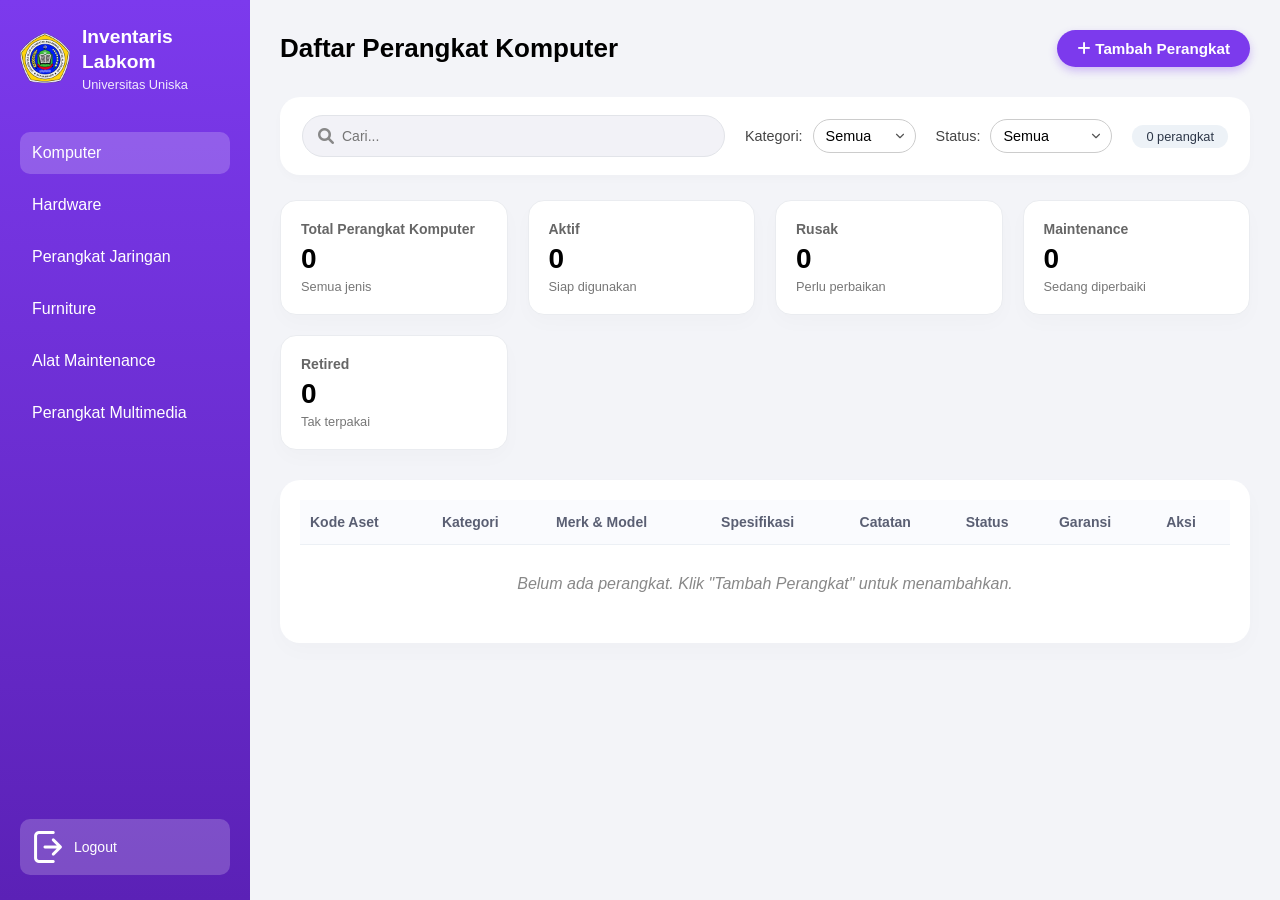
<file: html/inventaris.html>
<!DOCTYPE html>
<html lang="id">
<head>
    <meta charset="UTF-8">
    <meta name="viewport" content="width=device-width, initial-scale=1.0">
    <title>Inventaris Lab - Database Version</title>
    <!-- Font Awesome -->
    <link rel="stylesheet" href="https://cdnjs.cloudflare.com/ajax/libs/font-awesome/6.0.0-beta3/css/all.min.css">
    <style>
        * {
            margin: 0;
            padding: 0;
            box-sizing: border-box;
            font-family: Arial, Helvetica, sans-serif;
        }

        body {
            background: #f3f4f8;
            display: flex;
        }

        /* ================= SIDEBAR ================= */
        .sidebar {
            width: 250px;
            min-height: 100vh;
            background: linear-gradient(180deg, #7c3aed, #5b21b6);
            color: white;
            padding: 25px 20px;
            display: flex;
            flex-direction: column;
        }

        .sidebar-logo {
            display: flex;
            align-items: center;
            gap: 12px;
            margin-bottom: 40px;
        }

        .sidebar-logo img {
            width: 50px;
            height: auto;
        }

        .sidebar-logo h2 {
            margin: 0;
            font-size: 1.2rem;
            line-height: 1.3;
        }

        .sidebar-logo p {
            font-size: 0.8rem;
            opacity: 0.9;
            margin-top: 2px;
        }

        .sidebar a {
            color: white;
            text-decoration: none;
            padding: 12px;
            border-radius: 10px;
            margin-bottom: 10px;
            display: block;
            cursor: pointer;
            transition: 0.2s;
        }

        .sidebar a:hover,
        .sidebar a.active {
            background: rgba(255, 255, 255, 0.2);
        }

        .logout-btn {
            margin-top: auto;
            display: flex;
            align-items: center;
            gap: 10px;
            background: rgba(255, 255, 255, 0.2);
            border: none;
            color: white;
            padding: 12px;
            border-radius: 10px;
            cursor: pointer;
            font-size: 14px;
            width: 100%;
        }

        .logout-btn:hover {
            background: rgba(255, 255, 255, 0.3);
        }

        /* ================= MAIN ================= */
        .main {
            flex: 1;
            padding: 30px;
        }

        .header {
            display: flex;
            justify-content: space-between;
            align-items: center;
            margin-bottom: 30px;
            flex-wrap: wrap;
            gap: 15px;
        }

        .header h1 {
            font-size: 26px;
        }

        .btn-primary {
            background: #7c3aed;
            color: white;
            border: none;
            padding: 10px 20px;
            border-radius: 30px;
            cursor: pointer;
            font-weight: 600;
            font-size: 0.95rem;
            transition: background 0.2s;
            box-shadow: 0 4px 8px rgba(124,58,237,0.3);
        }
        .btn-primary:hover {
            background: #6b2fd6;
        }

        /* ================= FILTER BAR ================= */
        .filter-bar {
            background: white;
            padding: 18px 22px;
            border-radius: 20px;
            box-shadow: 0 4px 10px rgba(0,0,0,0.02);
            margin-bottom: 25px;
            display: flex;
            flex-wrap: wrap;
            align-items: center;
            gap: 20px;
        }

        .search-group {
            flex: 2;
            min-width: 240px;
            display: flex;
            align-items: center;
            background: #f2f2f7;
            border-radius: 40px;
            padding: 0 15px;
            border: 1px solid #e2e4e9;
        }
        .search-group i {
            color: #888;
            margin-right: 8px;
        }
        .search-group input {
            width: 100%;
            padding: 12px 0;
            border: none;
            background: transparent;
            outline: none;
            font-size: 14px;
        }

        .filter-select {
            display: flex;
            align-items: center;
            gap: 10px;
            flex-wrap: wrap;
        }
        .filter-select label {
            font-size: 0.9rem;
            color: #444;
            font-weight: 500;
        }
        .filter-select select {
            padding: 8px 25px 8px 12px;
            border-radius: 30px;
            border: 1px solid #ccc;
            background: white;
            font-size: 0.9rem;
            cursor: pointer;
            outline: none;
            appearance: none;
            background-image: url("data:image/svg+xml;utf8,<svg xmlns='http://www.w3.org/2000/svg' width='16' height='16' viewBox='0 0 24 24' fill='none' stroke='%23555' stroke-width='2' stroke-linecap='round' stroke-linejoin='round'><polyline points='6 9 12 15 18 9'/></svg>");
            background-repeat: no-repeat;
            background-position: right 8px center;
            background-size: 14px;
        }

        .badge-filter {
            background: #edf2f7;
            border-radius: 20px;
            padding: 4px 14px;
            font-size: 0.8rem;
            color: #2d3748;
        }

        /* ================= CARD ================= */
        .stats {
            display: grid;
            grid-template-columns: repeat(auto-fit, minmax(200px, 1fr));
            gap: 20px;
            margin-bottom: 30px;
        }

        .card {
            background: white;
            padding: 20px;
            border-radius: 16px;
            box-shadow: 0 8px 20px rgba(0,0,0,0.02);
            border: 1px solid #eaecf0;
        }

        .card h4 {
            font-size: 14px;
            color: #666;
            margin-bottom: 6px;
        }

        .card h2 {
            font-size: 28px;
            margin: 0 0 4px;
        }

        .card p {
            color: #777;
            font-size: 0.8rem;
        }

        /* ================= TABLE ================= */
        .table-box {
            background: white;
            padding: 20px;
            border-radius: 20px;
            box-shadow: 0 8px 22px rgba(0,0,0,0.02);
            overflow-x: auto;
        }

        table {
            width: 100%;
            border-collapse: collapse;
            min-width: 900px;
        }

        th, td {
            padding: 14px 10px;
            border-bottom: 1px solid #ecf0f5;
            font-size: 14px;
            text-align: left;
        }

        th {
            color: #5a5f73;
            font-weight: 600;
            background: #fafbfe;
        }

        .badge {
            padding: 4px 12px;
            border-radius: 30px;
            font-size: 12px;
            font-weight: 600;
            color: white;
            display: inline-block;
            text-align: center;
            min-width: 80px;
        }

        .aktif { background: #16a34a; }
        .rusak { background: #dc2626; }
        .maintenance { background: #ea580c; }
        .retired { background: #6b7280; }

        .aksi-icons {
            display: flex;
            gap: 15px;
            align-items: center;
        }
        .aksi-icons img {
            width: 24px;
            height: 24px;
            cursor: pointer;
            transition: transform 0.1s, filter 0.2s;
            object-fit: contain;
        }
        .aksi-icons img:hover {
            transform: scale(1.15);
            filter: drop-shadow(0 2px 4px rgba(0,0,0,0.2));
        }

        .hidden {
            display: none;
        }

        .no-data {
            text-align: center;
            padding: 30px;
            color: #888;
            font-style: italic;
        }

        /* ================= MODAL FORM ================= */
        .modal, .modal-hapus {
            display: none;
            position: fixed;
            z-index: 1000;
            left: 0;
            top: 0;
            width: 100%;
            height: 100%;
            background-color: rgba(0,0,0,0.5);
            align-items: center;
            justify-content: center;
        }

        .modal-card {
            background: white;
            width: 560px;
            max-width: 96%;
            border-radius: 28px;
            padding: 28px 30px;
            box-shadow: 0 30px 50px rgba(0,0,0,0.3);
        }

        .modal-card h2 {
            margin-bottom: 24px;
            color: #1e293b;
            font-size: 1.8rem;
            border-left: 8px solid #7c3aed;
            padding-left: 16px;
        }

        .form-group {
            margin-bottom: 18px;
        }

        .form-group label {
            font-weight: 600;
            font-size: 0.9rem;
            color: #334155;
            display: block;
            margin-bottom: 6px;
        }

        .label-row {
            display: flex;
            align-items: center;
            gap: 8px;
            margin-bottom: 6px;
            flex-wrap: wrap;
        }
        .label-row label {
            margin-bottom: 0;
        }

        .form-group input,
        .form-group select,
        .form-group textarea {
            width: 100%;
            padding: 12px 16px;
            border: 1px solid #d1d5db;
            border-radius: 18px;
            font-size: 0.95rem;
            background: #f9fafc;
            transition: 0.2s;
        }

        .form-group input:focus,
        .form-group select:focus,
        .form-group textarea:focus {
            border-color: #7c3aed;
            outline: none;
            background: white;
        }

        .form-row {
            display: flex;
            gap: 15px;
        }
        .form-row .form-group {
            flex: 1;
        }

        .textarea-note textarea {
            min-height: 70px;
            resize: vertical;
        }

        .modal-actions {
            display: flex;
            justify-content: flex-end;
            gap: 15px;
            margin-top: 28px;
        }

        .btn-outline {
            background: transparent;
            border: 1px solid #cbd5e1;
            padding: 10px 24px;
            border-radius: 40px;
            font-weight: 600;
            color: #475569;
            cursor: pointer;
        }

        .btn-solid {
            background: #7c3aed;
            border: none;
            padding: 10px 28px;
            border-radius: 40px;
            font-weight: 600;
            color: white;
            cursor: pointer;
            box-shadow: 0 6px 12px rgba(124,58,237,0.3);
        }

        .btn-solid:hover {
            background: #6b2fd6;
        }
        .btn-outline:hover {
            background: #f1f5f9;
        }

        .required:after {
            content: "*";
            color: #dc2626;
            margin-left: 4px;
        }

        .btn-tambah-opsi, .btn-hapus-opsi {
            color: white;
            border: none;
            padding: 4px 10px;
            border-radius: 30px;
            font-size: 0.7rem;
            font-weight: 600;
            cursor: pointer;
            display: inline-flex;
            align-items: center;
            gap: 4px;
            transition: background 0.2s;
            line-height: 1.4;
        }
        .btn-tambah-opsi {
            background: #10b981;
        }
        .btn-tambah-opsi:hover {
            background: #059669;
        }
        .btn-hapus-opsi {
            background: #ef4444;
        }
        .btn-hapus-opsi:hover {
            background: #dc2626;
        }

        .modal-hapus-card {
            background: white;
            width: 400px;
            max-width: 90%;
            border-radius: 28px;
            padding: 28px 30px;
            text-align: center;
            box-shadow: 0 30px 50px rgba(0,0,0,0.3);
        }

        .modal-hapus-card h2 {
            font-size: 1.8rem;
            color: #1e293b;
            margin-bottom: 15px;
        }

        .modal-hapus-card p {
            margin: 20px 0 30px;
            font-size: 1rem;
            color: #334155;
        }

        .hapus-actions {
            display: flex;
            justify-content: center;
            gap: 20px;
        }

        .btn-hapus-batal {
            background: transparent;
            border: 1px solid #cbd5e1;
            padding: 10px 32px;
            border-radius: 40px;
            font-weight: 600;
            color: #475569;
            cursor: pointer;
            font-size: 1rem;
        }

        .btn-hapus-hapus {
            background: #dc2626;
            border: none;
            padding: 10px 32px;
            border-radius: 40px;
            font-weight: 600;
            color: white;
            cursor: pointer;
            font-size: 1rem;
            box-shadow: 0 6px 12px rgba(220,38,38,0.3);
        }
        .btn-hapus-hapus:hover {
            background: #b91c1c;
        }
        
        .warning-text {
            font-size: 0.7rem;
            color: #ef4444;
            margin-left: 8px;
            font-style: italic;
            display: none;
        }
        
        #itemKode {
            background-color: #f0f0f0;
            cursor: not-allowed;
        }
    </style>
</head>
<body>
    <!-- SIDEBAR -->
    <div class="sidebar">
        <div class="sidebar-logo">
            <img src="logo uniska.png" alt="Logo Labkom" onerror="this.src='https://via.placeholder.com/50x50/7c3aed/ffffff?text=UNISKA'">
            <div>
                <h2>Inventaris Labkom</h2>
                <p>Universitas Uniska</p>
            </div>
        </div>
        
        <a class="active" onclick="showPage('komputer', this)">Komputer</a>
        <a onclick="showPage('hardware', this)">Hardware</a>
        <a onclick="showPage('jaringan', this)">Perangkat Jaringan</a>
        <a onclick="showPage('furniture', this)">Furniture</a>
        <a onclick="showPage('maintenance', this)">Alat Maintenance</a>
        <a onclick="showPage('multimedia', this)">Perangkat Multimedia</a>
        <button class="logout-btn" onclick="logout()">
            <img src="logout.png" alt="Logout Icon" onerror="this.src='https://via.placeholder.com/18x18/ffffff/7c3aed?text=↪'">
            <span>Logout</span>
        </button>
    </div>

    <!-- MAIN CONTENT (akan diisi oleh JavaScript) -->
    <div class="main" id="main-content">
        <!-- Content akan di-load via JavaScript -->
        <div style="display: flex; justify-content: center; align-items: center; height: 100%;">
            <div style="text-align: center;">
                <i class="fas fa-spinner fa-spin" style="font-size: 3rem; color: #7c3aed;"></i>
                <p style="margin-top: 20px; color: #666;">Memuat data...</p>
            </div>
        </div>
    </div>

    <!-- MODAL TAMBAH/EDIT PERANGKAT -->
    <div id="modalTambah" class="modal">
        <div class="modal-card">
            <h2 id="modalTitle">Tambah Perangkat</h2>
            <form id="formTambah" onsubmit="event.preventDefault(); simpanPerangkat();">
                <input type="hidden" id="editId" value="">
                <div class="form-group">
                    <label class="required">Kode Aset</label>
                    <input type="text" id="itemKode" placeholder="Otomatis jika kosong" readonly>
                </div>
                <div class="form-group">
                    <label class="required">Nama Item / Model</label>
                    <input type="text" id="itemNama" placeholder="Mis: Dell OptiPlex 7090" required>
                </div>
                <div class="form-row">
                    <div class="form-group">
                        <div class="label-row">
                            <label class="required">Kategori</label>
                            <button type="button" class="btn-tambah-opsi" onclick="tambahOpsiKategori()"><i class="fas fa-plus"></i> Tambah</button>
                            <button type="button" class="btn-hapus-opsi" onclick="hapusOpsiKategori()"><i class="fas fa-trash"></i> Hapus</button>
                        </div>
                        <select id="itemKategori" required>
                            <option value="">Pilih Kategori</option>
                        </select>
                    </div>
                    <div class="form-group">
                        <div class="label-row">
                            <label class="required">Status</label>
                            <button type="button" class="btn-tambah-opsi" onclick="tambahOpsiStatus()"><i class="fas fa-plus"></i> Tambah</button>
                            <button type="button" class="btn-hapus-opsi" onclick="hapusOpsiStatus()"><i class="fas fa-trash"></i> Hapus</button>
                        </div>
                        <select id="itemStatus" required>
                            <option value="">Pilih Status</option>
                        </select>
                    </div>
                </div>
                <div class="form-group textarea-note">
                    <label>Spesifikasi</label>
                    <textarea id="itemSpesifikasi" placeholder="Contoh: Intel i7, 16GB, 512GB SSD"></textarea>
                </div>
                <div class="form-group">
                    <label>Catatan</label>
                    <input type="text" id="itemCatatan" placeholder="Ruang Lab, lokasi, dll">
                </div>
                <div class="form-row">
                    <div class="form-group">
                        <label>Garansi s/d</label>
                        <input type="date" id="itemGaransi">
                    </div>
                    <div class="form-group">
                        <label>Tgl Pembelian</label>
                        <input type="date" id="itemTglBeli">
                    </div>
                </div>
                <div class="modal-actions">
                    <button type="button" class="btn-outline" onclick="tutupModal()">Batal</button>
                    <button type="submit" class="btn-solid" id="btnSimpan">Simpan</button>
                </div>
            </form>
        </div>
    </div>

    <!-- MODAL KONFIRMASI HAPUS -->
    <div id="modalHapus" class="modal-hapus">
        <div class="modal-hapus-card">
            <h2>Konfirmasi Hapus</h2>
            <p id="hapusMessage">Apakah Anda yakin ingin menghapus item ini?</p>
            <div class="hapus-actions">
                <button class="btn-hapus-batal" onclick="tutupModalHapus()">Batal</button>
                <button class="btn-hapus-hapus" id="hapusConfirmBtn" onclick="konfirmasiHapus()">Hapus</button>
            </div>
        </div>
    </div>

    <script>
        // ==================== DATA AWAL ====================
        // Data kosong untuk setiap halaman
        let dataStore = {
            komputer: [],
            hardware: [],
            jaringan: [],
            furniture: [],
            maintenance: [],
            multimedia: []
        };

        // Kategori untuk setiap halaman
        let kategoriOptions = {
            komputer: ['Desktop', 'Laptop', 'All-in-One'],
            hardware: ['Proyektor', 'Printer', 'Keyboard', 'Mouse', 'Server', 'UPS', 'Wifi'],
            jaringan: ['Switch', 'Router', 'Patch Panel', 'Kabel LAN', 'Server Jaringan'],
            furniture: ['Meja', 'Kursi', 'Lemari Penyimpanan', 'Whiteboard', 'Layar Proyektor'],
            maintenance: ['Toolkit Service', 'Obeng Set', 'Thermal Paste', 'Blower/Air Duster', 'Multimeter'],
            multimedia: ['Kamera', 'Webcam', 'Mikrofon', 'Speaker', 'Smart TV']
        };

        // Status options
        let statusOptions = ['Aktif', 'Rusak', 'Maintenance', 'Retired'];

        // Kategori default (tidak bisa dihapus)
        const defaultKategori = {
            komputer: ['Desktop', 'Laptop', 'All-in-One'],
            hardware: ['Proyektor', 'Printer', 'Keyboard', 'Mouse', 'Server', 'UPS', 'Wifi'],
            jaringan: ['Switch', 'Router', 'Patch Panel', 'Kabel LAN', 'Server Jaringan'],
            furniture: ['Meja', 'Kursi', 'Lemari Penyimpanan', 'Whiteboard', 'Layar Proyektor'],
            maintenance: ['Toolkit Service', 'Obeng Set', 'Thermal Paste', 'Blower/Air Duster', 'Multimeter'],
            multimedia: ['Kamera', 'Webcam', 'Mikrofon', 'Speaker', 'Smart TV']
        };

        const defaultStatus = ['Aktif', 'Rusak', 'Maintenance', 'Retired'];

        // ==================== STATE MANAGEMENT ====================
        let currentPage = 'komputer';
        let itemToDelete = null;
        let hapusMode = '';
        let opsiToDelete = '';

        // Mapping halaman ke judul
        const pageTitles = {
            komputer: 'Daftar Perangkat Komputer',
            hardware: 'Daftar Perangkat Hardware',
            jaringan: 'Perangkat Jaringan',
            furniture: 'Furniture Lab',
            maintenance: 'Alat Maintenance',
            multimedia: 'Perangkat Multimedia'
        };

        // Prefix untuk generate kode aset
        const prefixMap = {
            'Desktop': 'PC', 'Laptop': 'LAP', 'All-in-One': 'AIO',
            'Proyektor': 'PRJ', 'Printer': 'PRN', 'Keyboard': 'KBD',
            'Mouse': 'MOU', 'Server': 'SRV', 'UPS': 'UPS', 'Wifi': 'WF',
            'Switch': 'SW', 'Router': 'RTR', 'Patch Panel': 'PP',
            'Kabel LAN': 'LAN', 'Server Jaringan': 'SRVJ', 'Meja': 'MJ',
            'Kursi': 'KSI', 'Lemari Penyimpanan': 'LMR', 'Whiteboard': 'WBD',
            'Layar Proyektor': 'LYR', 'Toolkit Service': 'TL', 'Obeng Set': 'OBG',
            'Thermal Paste': 'TP', 'Blower/Air Duster': 'BLW', 'Multimeter': 'MUL',
            'Kamera': 'CAM', 'Webcam': 'WEB', 'Mikrofon': 'MIC',
            'Speaker': 'SPK', 'Smart TV': 'TV'
        };

        // ==================== INITIALIZATION ====================
        document.addEventListener('DOMContentLoaded', function() {
            loadPage('komputer');
        });

        // ==================== PAGE LOADING ====================
        function loadPage(page) {
            currentPage = page;
            renderPage(page, dataStore[page]);
        }

        // ==================== RENDER FUNCTIONS ====================
        function renderPage(page, data) {
            const mainContent = document.getElementById('main-content');
            
            // Buat struktur halaman
            let html = `
                <div id="${page}">
                    <div class="header">
                        <h1>${pageTitles[page]}</h1>
                        <button class="btn-primary" onclick="bukaModalTambah()"><i class="fas fa-plus"></i> Tambah Perangkat</button>
                    </div>
                    <div class="filter-bar">
                        <div class="search-group">
                            <i class="fas fa-search"></i>
                            <input type="text" id="search${capitalize(page)}" placeholder="Cari..." onkeyup="filterPerangkat()">
                        </div>
                        <div class="filter-select">
                            <label>Kategori:</label>
                            <select id="kategori${capitalize(page)}" onchange="filterPerangkat()">
                                <option value="Semua">Semua</option>
                                ${kategoriOptions[page].map(k => `<option value="${k}">${k}</option>`).join('')}
                            </select>
                        </div>
                        <div class="filter-select">
                            <label>Status:</label>
                            <select id="status${capitalize(page)}" onchange="filterPerangkat()">
                                <option value="Semua">Semua</option>
                                ${statusOptions.map(s => `<option value="${s}">${s}</option>`).join('')}
                            </select>
                        </div>
                        <span class="badge-filter" id="resultCount${capitalize(page)}">${data.length} perangkat</span>
                    </div>
                    <section class="stats" id="stats${capitalize(page)}">
                        ${renderStats(data)}
                    </section>
                    <div class="table-box">
                        <table>
                            <thead>
                                <tr>
                                    <th>Kode Aset</th>
                                    <th>Kategori</th>
                                    <th>Merk & Model</th>
                                    <th>Spesifikasi</th>
                                    <th>Catatan</th>
                                    <th>Status</th>
                                    <th>Garansi</th>
                                    <th>Aksi</th>
                                </tr>
                            </thead>
                            <tbody id="${page}Body">
                                ${renderTableRows(data)}
                            </tbody>
                        </table>
                        ${data.length === 0 ? '<div class="no-data">Belum ada perangkat. Klik "Tambah Perangkat" untuk menambahkan.</div>' : ''}
                    </div>
                </div>
            `;
            
            mainContent.innerHTML = html;
        }

        function renderStats(data) {
            const aktif = data.filter(d => d.status === 'Aktif').length;
            const rusak = data.filter(d => d.status === 'Rusak').length;
            const maint = data.filter(d => d.status === 'Maintenance').length;
            const retired = data.filter(d => d.status === 'Retired').length;
            
            return `
                <div class="card"><h4>Total ${pageTitles[currentPage].replace('Daftar ', '')}</h4><h2>${data.length}</h2><p>Semua jenis</p></div>
                <div class="card"><h4>Aktif</h4><h2>${aktif}</h2><p>Siap digunakan</p></div>
                <div class="card"><h4>Rusak</h4><h2>${rusak}</h2><p>Perlu perbaikan</p></div>
                <div class="card"><h4>Maintenance</h4><h2>${maint}</h2><p>Sedang diperbaiki</p></div>
                <div class="card"><h4>Retired</h4><h2>${retired}</h2><p>Tak terpakai</p></div>
            `;
        }

        function renderTableRows(data) {
            if (data.length === 0) return '';
            
            return data.map(item => {
                // Format tanggal garansi
                let garansi = item.garansi;
                if (garansi && garansi !== '-') {
                    try {
                        const d = new Date(garansi);
                        if (!isNaN(d)) {
                            garansi = d.toLocaleDateString('id-ID', { day: 'numeric', month: 'short', year: 'numeric' });
                        }
                    } catch (e) {}
                } else {
                    garansi = '-';
                }
                
                return `
                <tr>
                    <td>${item.kode}</td>
                    <td>${item.kategori}</td>
                    <td>${item.merk}</td>
                    <td>${item.spek || '-'}</td>
                    <td>${item.catatan || '-'}</td>
                    <td><span class="badge ${statusClass(item.status)}">${item.status}</span></td>
                    <td>${garansi}</td>
                    <td class="aksi-icons">
                        <img src="edit.png" alt="Edit" title="Edit" onclick="editPerangkat('${item.kode}')" onerror="this.src='https://via.placeholder.com/24x24/3b82f6/ffffff?text=E'">
                        <img src="delete.png" alt="Hapus" title="Hapus" onclick="bukaModalHapus('${item.kode}')" onerror="this.src='https://via.placeholder.com/24x24/ef4444/ffffff?text=D'">
                    </td>
                </tr>
            `}).join('');
        }

        // ==================== FILTER FUNCTIONS ====================
        function filterPerangkat() {
            const searchId = `search${capitalize(currentPage)}`;
            const kategoriId = `kategori${capitalize(currentPage)}`;
            const statusId = `status${capitalize(currentPage)}`;
            
            const keyword = document.getElementById(searchId)?.value.toLowerCase() || '';
            const kategori = document.getElementById(kategoriId)?.value || 'Semua';
            const status = document.getElementById(statusId)?.value || 'Semua';
            
            const filtered = dataStore[currentPage].filter(item => {
                const matchSearch = item.kode.toLowerCase().includes(keyword) || 
                                   item.merk.toLowerCase().includes(keyword) || 
                                   (item.spek && item.spek.toLowerCase().includes(keyword)) ||
                                   (item.catatan && item.catatan.toLowerCase().includes(keyword));
                
                const matchKategori = kategori === 'Semua' || item.kategori === kategori;
                const matchStatus = status === 'Semua' || item.status === status;
                
                return matchSearch && matchKategori && matchStatus;
            });
            
            // Update tampilan dengan data yang sudah difilter
            const tbody = document.getElementById(`${currentPage}Body`);
            if (tbody) {
                tbody.innerHTML = renderTableRows(filtered);
            }
            
            // Update statistik dengan data yang difilter
            updateStats(filtered);
            
            // Update count
            document.getElementById(`resultCount${capitalize(currentPage)}`).innerText = filtered.length + ' perangkat';
        }

        function updateStats(data) {
            const aktif = data.filter(d => d.status === 'Aktif').length;
            const rusak = data.filter(d => d.status === 'Rusak').length;
            const maint = data.filter(d => d.status === 'Maintenance').length;
            const retired = data.filter(d => d.status === 'Retired').length;
            
            document.getElementById(`total${capitalize(currentPage)}`).innerText = data.length;
            document.getElementById(`aktif${capitalize(currentPage)}`).innerText = aktif;
            document.getElementById(`rusak${capitalize(currentPage)}`).innerText = rusak;
            document.getElementById(`maintenance${capitalize(currentPage)}`).innerText = maint;
            document.getElementById(`retired${capitalize(currentPage)}`).innerText = retired;
        }

        // ==================== MODAL FUNCTIONS ====================
        function bukaModalTambah() {
            document.getElementById('modalTitle').innerText = 'Tambah Perangkat';
            document.getElementById('editId').value = '';
            document.getElementById('itemKode').value = '';
            document.getElementById('formTambah').reset();
            
            // Isi dropdown kategori
            const kategoriSelect = document.getElementById('itemKategori');
            kategoriSelect.innerHTML = '<option value="">Pilih Kategori</option>';
            kategoriOptions[currentPage].forEach(k => {
                kategoriSelect.innerHTML += `<option value="${k}">${k}</option>`;
            });
            
            // Isi dropdown status
            const statusSelect = document.getElementById('itemStatus');
            statusSelect.innerHTML = '<option value="">Pilih Status</option>';
            statusOptions.forEach(s => {
                statusSelect.innerHTML += `<option value="${s}">${s}</option>`;
            });
            
            document.getElementById('modalTambah').style.display = 'flex';
        }

        function tutupModal() {
            document.getElementById('modalTambah').style.display = 'none';
        }

        function editPerangkat(kode) {
            const item = dataStore[currentPage].find(d => d.kode === kode);
            if (!item) return;
            
            document.getElementById('modalTitle').innerText = 'Edit Perangkat';
            document.getElementById('editId').value = item.kode;
            document.getElementById('itemKode').value = item.kode;
            document.getElementById('itemNama').value = item.merk;
            
            // Isi dropdown kategori
            const kategoriSelect = document.getElementById('itemKategori');
            kategoriSelect.innerHTML = '<option value="">Pilih Kategori</option>';
            kategoriOptions[currentPage].forEach(k => {
                kategoriSelect.innerHTML += `<option value="${k}">${k}</option>`;
            });
            document.getElementById('itemKategori').value = item.kategori;
            
            // Isi dropdown status
            const statusSelect = document.getElementById('itemStatus');
            statusSelect.innerHTML = '<option value="">Pilih Status</option>';
            statusOptions.forEach(s => {
                statusSelect.innerHTML += `<option value="${s}">${s}</option>`;
            });
            document.getElementById('itemStatus').value = item.status;
            
            document.getElementById('itemSpesifikasi').value = item.spek || '';
            document.getElementById('itemCatatan').value = item.catatan || '';
            document.getElementById('itemGaransi').value = item.garansi || '';
            document.getElementById('itemTglBeli').value = item.tglBeli || '';
            
            document.getElementById('modalTambah').style.display = 'flex';
        }

        function simpanPerangkat() {
            const kodeEdit = document.getElementById('editId').value;
            const kodeAset = document.getElementById('itemKode').value || generateKode(document.getElementById('itemKategori').value);
            const namaItem = document.getElementById('itemNama').value.trim();
            const kategori = document.getElementById('itemKategori').value;
            const status = document.getElementById('itemStatus').value;
            const spesifikasi = document.getElementById('itemSpesifikasi').value.trim();
            const catatan = document.getElementById('itemCatatan').value.trim();
            const garansi = document.getElementById('itemGaransi').value;
            const tglBeli = document.getElementById('itemTglBeli').value;

            if (!namaItem || !kategori || !status) {
                alert('Nama Item, Kategori, dan Status wajib diisi!');
                return;
            }

            const newItem = {
                kode: kodeAset,
                kategori: kategori,
                merk: namaItem,
                spek: spesifikasi || '-',
                catatan: catatan || '-',
                status: status,
                garansi: garansi || '-',
                tglBeli: tglBeli || '-'
            };

            if (kodeEdit) {
                // Edit
                const index = dataStore[currentPage].findIndex(d => d.kode === kodeEdit);
                if (index !== -1) {
                    dataStore[currentPage][index] = newItem;
                }
            } else {
                // Tambah baru
                dataStore[currentPage].push(newItem);
            }

            // Refresh tampilan
            renderPage(currentPage, dataStore[currentPage]);
            tutupModal();
        }

        function generateKode(kategori) {
            const tahun = new Date().getFullYear();
            const pref = prefixMap[kategori] || 'DEV';
            
            // Cari nomor terakhir untuk prefix yang sama
            const existingKodes = dataStore[currentPage]
                .filter(item => item.kode.startsWith(pref))
                .map(item => {
                    const parts = item.kode.split('-');
                    return parts.length === 3 ? parseInt(parts[2]) : 0;
                });
            
            const lastNumber = existingKodes.length > 0 ? Math.max(...existingKodes) : 0;
            const nomor = (lastNumber + 1).toString().padStart(3, '0');
            
            return `${pref}-${tahun}-${nomor}`;
        }

        // ==================== OPTIONS MANAGEMENT ====================
        function tambahOpsiKategori() {
            const kategoriBaru = prompt("Masukkan nama kategori baru:");
            if (kategoriBaru && kategoriBaru.trim() !== "") {
                const trimmed = kategoriBaru.trim();
                if (!kategoriOptions[currentPage].includes(trimmed)) {
                    kategoriOptions[currentPage].push(trimmed);
                    
                    // Update dropdown di modal
                    const select = document.getElementById('itemKategori');
                    const option = document.createElement('option');
                    option.value = trimmed;
                    option.text = trimmed;
                    select.appendChild(option);
                    select.value = trimmed;
                    
                    // Update dropdown filter
                    const filterSelect = document.getElementById(`kategori${capitalize(currentPage)}`);
                    if (filterSelect) {
                        const filterOption = document.createElement('option');
                        filterOption.value = trimmed;
                        filterOption.text = trimmed;
                        filterSelect.appendChild(filterOption);
                    }
                    
                    alert(`Kategori "${trimmed}" berhasil ditambahkan!`);
                } else {
                    alert("Kategori sudah ada!");
                }
            }
        }

        function hapusOpsiKategori() {
            const select = document.getElementById('itemKategori');
            const selectedValue = select.value;
            
            if (!selectedValue) {
                alert("Pilih kategori yang ingin dihapus terlebih dahulu!");
                return;
            }
            
            // Cek apakah kategori termasuk default
            if (defaultKategori[currentPage].includes(selectedValue)) {
                alert("Kategori default tidak dapat dihapus!");
                return;
            }
            
            // Cek apakah kategori sedang digunakan
            const isUsed = dataStore[currentPage].some(item => item.kategori === selectedValue);
            if (isUsed) {
                alert(`Kategori "${selectedValue}" sedang digunakan oleh perangkat, tidak dapat dihapus!`);
                return;
            }
            
            if (confirm(`Apakah Anda yakin ingin menghapus kategori "${selectedValue}"?`)) {
                // Hapus dari kategoriOptions
                const index = kategoriOptions[currentPage].indexOf(selectedValue);
                if (index !== -1) {
                    kategoriOptions[currentPage].splice(index, 1);
                    
                    // Update dropdown di modal
                    select.innerHTML = '<option value="">Pilih Kategori</option>';
                    kategoriOptions[currentPage].forEach(k => {
                        select.innerHTML += `<option value="${k}">${k}</option>`;
                    });
                    
                    // Update dropdown filter
                    const filterSelect = document.getElementById(`kategori${capitalize(currentPage)}`);
                    if (filterSelect) {
                        filterSelect.innerHTML = '<option value="Semua">Semua</option>';
                        kategoriOptions[currentPage].forEach(k => {
                            filterSelect.innerHTML += `<option value="${k}">${k}</option>`;
                        });
                    }
                    
                    alert(`Kategori "${selectedValue}" berhasil dihapus!`);
                }
            }
        }

        function tambahOpsiStatus() {
            const statusBaru = prompt("Masukkan nama status baru:");
            if (statusBaru && statusBaru.trim() !== "") {
                const trimmed = statusBaru.trim();
                if (!statusOptions.includes(trimmed)) {
                    statusOptions.push(trimmed);
                    
                    // Update dropdown di modal
                    const select = document.getElementById('itemStatus');
                    const option = document.createElement('option');
                    option.value = trimmed;
                    option.text = trimmed;
                    select.appendChild(option);
                    select.value = trimmed;
                    
                    // Update dropdown filter di semua halaman
                    const pages = ['komputer', 'hardware', 'jaringan', 'furniture', 'maintenance', 'multimedia'];
                    pages.forEach(page => {
                        const filterSelect = document.getElementById(`status${capitalize(page)}`);
                        if (filterSelect) {
                            const filterOption = document.createElement('option');
                            filterOption.value = trimmed;
                            filterOption.text = trimmed;
                            filterSelect.appendChild(filterOption);
                        }
                    });
                    
                    alert(`Status "${trimmed}" berhasil ditambahkan!`);
                } else {
                    alert("Status sudah ada!");
                }
            }
        }

        function hapusOpsiStatus() {
            const select = document.getElementById('itemStatus');
            const selectedValue = select.value;
            
            if (!selectedValue) {
                alert("Pilih status yang ingin dihapus terlebih dahulu!");
                return;
            }
            
            // Cek apakah status termasuk default
            if (defaultStatus.includes(selectedValue)) {
                alert("Status default tidak dapat dihapus!");
                return;
            }
            
            // Cek apakah status sedang digunakan
            let isUsed = false;
            for (let page in dataStore) {
                if (dataStore[page].some(item => item.status === selectedValue)) {
                    isUsed = true;
                    break;
                }
            }
            
            if (isUsed) {
                alert(`Status "${selectedValue}" sedang digunakan oleh perangkat, tidak dapat dihapus!`);
                return;
            }
            
            if (confirm(`Apakah Anda yakin ingin menghapus status "${selectedValue}"?`)) {
                // Hapus dari statusOptions
                const index = statusOptions.indexOf(selectedValue);
                if (index !== -1) {
                    statusOptions.splice(index, 1);
                    
                    // Update dropdown di modal
                    select.innerHTML = '<option value="">Pilih Status</option>';
                    statusOptions.forEach(s => {
                        select.innerHTML += `<option value="${s}">${s}</option>`;
                    });
                    
                    // Update dropdown filter di semua halaman
                    const pages = ['komputer', 'hardware', 'jaringan', 'furniture', 'maintenance', 'multimedia'];
                    pages.forEach(page => {
                        const filterSelect = document.getElementById(`status${capitalize(page)}`);
                        if (filterSelect) {
                            filterSelect.innerHTML = '<option value="Semua">Semua</option>';
                            statusOptions.forEach(s => {
                                filterSelect.innerHTML += `<option value="${s}">${s}</option>`;
                            });
                        }
                    });
                    
                    alert(`Status "${selectedValue}" berhasil dihapus!`);
                }
            }
        }

        // ==================== DELETE FUNCTIONS ====================
        function bukaModalHapus(kode) {
            itemToDelete = kode;
            document.getElementById('hapusMessage').innerText = 'Apakah Anda yakin ingin menghapus item ini?';
            document.getElementById('modalHapus').style.display = 'flex';
        }

        function tutupModalHapus() {
            document.getElementById('modalHapus').style.display = 'none';
            itemToDelete = null;
            hapusMode = '';
        }

        function konfirmasiHapus() {
            if (itemToDelete) {
                dataStore[currentPage] = dataStore[currentPage].filter(d => d.kode !== itemToDelete);
                renderPage(currentPage, dataStore[currentPage]);
            }
            
            tutupModalHapus();
        }

        // ==================== UTILITY FUNCTIONS ====================
        function capitalize(s) {
            return s.charAt(0).toUpperCase() + s.slice(1);
        }

        function statusClass(status) {
            switch(status) {
                case 'Aktif': return 'aktif';
                case 'Rusak': return 'rusak';
                case 'Maintenance': return 'maintenance';
                case 'Retired': return 'retired';
                default: return '';
            }
        }

        function showPage(page, el) {
            document.querySelectorAll('.sidebar a').forEach(a => a.classList.remove('active'));
            el.classList.add('active');
            currentPage = page;
            renderPage(page, dataStore[page]);
        }

        function logout() {
            if (confirm('Apakah Anda yakin ingin logout?')) {
                alert("Logout berhasil!");
                window.location.href = "index.html";
            }
        }

        // ==================== EXPOSE FUNCTIONS ====================
        window.bukaModalTambah = bukaModalTambah;
        window.tutupModal = tutupModal;
        window.simpanPerangkat = simpanPerangkat;
        window.editPerangkat = editPerangkat;
        window.bukaModalHapus = bukaModalHapus;
        window.tutupModalHapus = tutupModalHapus;
        window.konfirmasiHapus = konfirmasiHapus;
        window.filterPerangkat = filterPerangkat;
        window.showPage = showPage;
        window.logout = logout;
        window.tambahOpsiKategori = tambahOpsiKategori;
        window.tambahOpsiStatus = tambahOpsiStatus;
        window.hapusOpsiKategori = hapusOpsiKategori;
        window.hapusOpsiStatus = hapusOpsiStatus;
    </script>
</body>
</html>
</file>
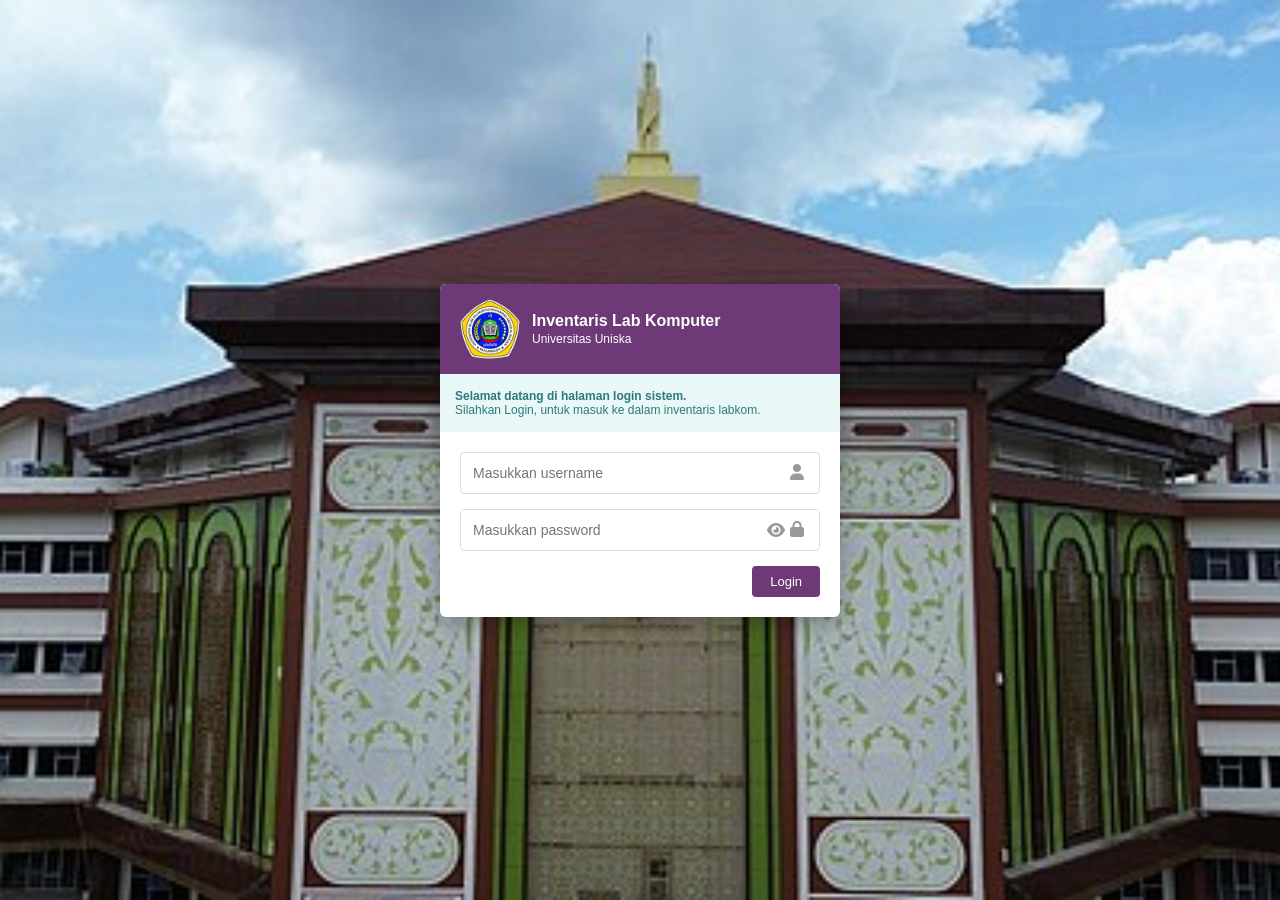
<file: html/inventaris_lab.html>
<!DOCTYPE html>
<html lang="id">
<head>
    <meta charset="UTF-8">
    <meta name="viewport" content="width=device-width, initial-scale=1.0">
    <title>Inventaris Lab Komputer - Universitas Uniska</title>
    <!-- Font Awesome -->
    <link rel="stylesheet" href="https://cdnjs.cloudflare.com/ajax/libs/font-awesome/6.0.0-beta3/css/all.min.css">
    <style>
        * {
            margin: 0;
            padding: 0;
            box-sizing: border-box;
            font-family: Arial, Helvetica, sans-serif;
        }

        /* ================= LOGIN PAGE STYLES ================= */
        .login-page {
            margin: 0;
            height: 100vh;
            background-image: url('rektorat.jpg');
            background-size: cover;
            background-repeat: no-repeat;
            background-position: center;
            display: flex;
            justify-content: center;
            align-items: center;
        }

        .login-wrapper {
            width: 100%;
            display: flex;
            justify-content: center;
        }

        .login-card {
            width: 400px;
            background: #ffffff;
            border-radius: 6px;
            overflow: hidden;
            box-shadow: 0 6px 20px rgba(0,0,0,0.3);
        }

        .login-header {
            background: #6d3a77;
            color: white;
            padding: 15px 20px;
            display: flex;
            align-items: center;
            gap: 12px;
        }

        .logoheader {
            width: 60px;
            height: auto;
        }

        .header-text {
            display: flex;
            flex-direction: column;
        }

        .login-header h2 {
            margin: 0;
            font-size: 16px;
            font-weight: bold;
        }

        .login-header p {
            margin: 2px 0 0;
            font-size: 12px;
        }

        .login-info {
            background: #e9f7f7;
            padding: 15px;
            font-size: 12px;
            color: #2c7a7b;
        }

        .login-form {
            padding: 20px;
        }

        .input-group {
            position: relative;
            margin-bottom: 15px;
        }

        .input-group input {
            width: 100%;
            padding: 12px 40px 12px 12px;
            border: 1px solid #ddd;
            border-radius: 4px;
            font-size: 14px;
            outline: none;
            transition: border-color 0.3s;
        }

        .input-group input:focus {
            border-color: #6d3a77;
        }

        .input-group .icon {
            position: absolute;
            right: 12px;
            top: 50%;
            transform: translateY(-50%);
            color: #999;
            width: 18px;
            height: 18px;
        }

        /* Password toggle button */
        .password-toggle {
            position: absolute;
            right: 35px;
            top: 50%;
            transform: translateY(-50%);
            background: none;
            border: none;
            cursor: pointer;
            color: #999;
            font-size: 16px;
            padding: 0;
            display: flex;
            align-items: center;
        }

        .password-toggle:hover {
            color: #6d3a77;
        }

        .button-area {
            text-align: right;
        }

        .btn-login {
            background: #6d3a77;
            color: white;
            border: none;
            padding: 8px 18px;
            border-radius: 4px;
            cursor: pointer;
            font-size: 13px;
            text-decoration: none;
            transition: background 0.3s;
        }

        .btn-login:hover {
            background: #5b2f63;
        }

        .error-message {
            color: #dc2626;
            font-size: 12px;
            margin-top: 10px;
            display: none;
        }

        /* ================= DASHBOARD PAGE STYLES ================= */
        .dashboard-page {
            background: #f3f4f8;
            display: flex;
            min-height: 100vh;
        }

        .sidebar {
            width: 250px;
            background: linear-gradient(180deg, #7c3aed, #5b21b6);
            color: white;
            padding: 25px 20px;
            display: flex;
            flex-direction: column;
        }

        .sidebar-header {
            display: flex;
            align-items: center;
            justify-content: space-between;
            margin-bottom: 40px;
        }

        .sidebar-logo {
            display: flex;
            align-items: center;
            gap: 12px;
        }

        .sidebar-logo img {
            width: 50px;
            height: auto;
        }

        .sidebar-logo h2 {
            margin: 0;
            font-size: 1.2rem;
            line-height: 1.3;
        }

        .sidebar-logo p {
            font-size: 0.8rem;
            opacity: 0.9;
            margin-top: 2px;
        }

        /* Button Kelola Opsi di sidebar */
        .btn-kelola-opsi-sidebar {
            background: #f97316;
            color: white;
            border: none;
            width: 36px;
            height: 36px;
            border-radius: 50%;
            cursor: pointer;
            font-size: 1rem;
            display: flex;
            align-items: center;
            justify-content: center;
            transition: background 0.2s, transform 0.2s;
            box-shadow: 0 2px 8px rgba(249,115,22,0.3);
        }
        .btn-kelola-opsi-sidebar:hover {
            background: #ea580c;
            transform: scale(1.1);
        }

        .sidebar-nav {
            flex: 1;
            overflow-y: auto;
            margin-bottom: 20px;
        }

        .sidebar a {
            color: white;
            text-decoration: none;
            padding: 12px;
            border-radius: 10px;
            margin-bottom: 10px;
            display: block;
            cursor: pointer;
            transition: 0.2s;
        }

        .sidebar a:hover,
        .sidebar a.active {
            background: rgba(255, 255, 255, 0.2);
        }

        .logout-btn {
            margin-top: auto;
            display: flex;
            align-items: center;
            gap: 10px;
            background: rgba(255, 255, 255, 0.2);
            border: none;
            color: white;
            padding: 12px;
            border-radius: 10px;
            cursor: pointer;
            font-size: 14px;
            width: 100%;
        }

        .logout-btn:hover {
            background: rgba(255, 255, 255, 0.3);
        }

        .main {
            flex: 1;
            padding: 30px;
        }

        .header {
            display: flex;
            justify-content: space-between;
            align-items: center;
            margin-bottom: 30px;
            flex-wrap: wrap;
            gap: 15px;
        }

        .header h1 {
            font-size: 26px;
        }

        .btn-primary {
            background: #7c3aed;
            color: white;
            border: none;
            padding: 10px 20px;
            border-radius: 30px;
            cursor: pointer;
            font-weight: 600;
            font-size: 0.95rem;
            transition: background 0.2s;
            box-shadow: 0 4px 8px rgba(124,58,237,0.3);
        }
        .btn-primary:hover {
            background: #6b2fd6;
        }

        .filter-bar {
            background: white;
            padding: 18px 22px;
            border-radius: 20px;
            box-shadow: 0 4px 10px rgba(0,0,0,0.02);
            margin-bottom: 25px;
            display: flex;
            flex-wrap: wrap;
            align-items: center;
            gap: 20px;
        }

        .search-group {
            flex: 2;
            min-width: 240px;
            display: flex;
            align-items: center;
            background: #f2f2f7;
            border-radius: 40px;
            padding: 0 15px;
            border: 1px solid #e2e4e9;
        }
        .search-group i {
            color: #888;
            margin-right: 8px;
        }
        .search-group input {
            width: 100%;
            padding: 12px 0;
            border: none;
            background: transparent;
            outline: none;
            font-size: 14px;
        }

        .filter-section {
            display: flex;
            align-items: center;
            gap: 20px;
            flex-wrap: wrap;
        }

        .filter-select {
            display: flex;
            align-items: center;
            gap: 10px;
            flex-wrap: wrap;
        }
        .filter-select label {
            font-size: 0.9rem;
            color: #444;
            font-weight: 500;
        }
        .filter-select select {
            padding: 8px 25px 8px 12px;
            border-radius: 30px;
            border: 1px solid #ccc;
            background: white;
            font-size: 0.9rem;
            cursor: pointer;
            outline: none;
            appearance: none;
            background-image: url("data:image/svg+xml;utf8,<svg xmlns='http://www.w3.org/2000/svg' width='16' height='16' viewBox='0 0 24 24' fill='none' stroke='%23555' stroke-width='2' stroke-linecap='round' stroke-linejoin='round'><polyline points='6 9 12 15 18 9'/></svg>");
            background-repeat: no-repeat;
            background-position: right 8px center;
            background-size: 14px;
        }

        .badge-filter {
            background: #edf2f7;
            border-radius: 20px;
            padding: 4px 14px;
            font-size: 0.8rem;
            color: #2d3748;
        }

        .stats {
            display: grid;
            grid-template-columns: repeat(auto-fit, minmax(200px, 1fr));
            gap: 20px;
            margin-bottom: 30px;
        }

        .card {
            background: white;
            padding: 20px;
            border-radius: 16px;
            box-shadow: 0 8px 20px rgba(0,0,0,0.02);
            border: 1px solid #eaecf0;
        }

        /* Hanya card Total yang memiliki border */
        .card.total-card {
            border: 2px solid #7c3aed;
            background: #f5f0ff;
        }

        .card h4 {
            font-size: 14px;
            color: #666;
            margin-bottom: 6px;
        }

        .card h2 {
            font-size: 28px;
            margin: 0 0 4px;
        }

        .card p {
            color: #777;
            font-size: 0.8rem;
        }

        .table-box {
            background: white;
            padding: 20px;
            border-radius: 20px;
            box-shadow: 0 8px 22px rgba(0,0,0,0.02);
            overflow-x: auto;
        }

        table {
            width: 100%;
            border-collapse: collapse;
            min-width: 900px;
        }

        th, td {
            padding: 14px 10px;
            border-bottom: 1px solid #ecf0f5;
            font-size: 14px;
            text-align: left;
        }

        th {
            color: #5a5f73;
            font-weight: 600;
            background: #fafbfe;
        }

        .badge {
            padding: 4px 12px;
            border-radius: 30px;
            font-size: 12px;
            font-weight: 600;
            color: white;
            display: inline-block;
            text-align: center;
            min-width: 80px;
        }

        /* Warna untuk status */
        .badge.aktif { background: #16a34a; }
        .badge.rusak { background: #dc2626; }
        .badge.maintenance { background: #ea580c; }
        .badge.retired { background: #6b7280; }

        .aksi-icons {
            display: flex;
            gap: 15px;
            align-items: center;
        }
        .aksi-icons i {
            font-size: 1.2rem;
            cursor: pointer;
            transition: transform 0.1s;
        }
        .aksi-icons i:hover {
            transform: scale(1.15);
        }

        .no-data {
            text-align: center;
            padding: 30px;
            color: #888;
            font-style: italic;
        }

        .modal, .modal-hapus, .modal-tambah-aset {
            display: none;
            position: fixed;
            z-index: 1000;
            left: 0;
            top: 0;
            width: 100%;
            height: 100%;
            background-color: rgba(0,0,0,0.5);
            align-items: center;
            justify-content: center;
        }

        .modal-card {
            background: white;
            width: 600px;
            max-width: 96%;
            border-radius: 28px;
            padding: 28px 30px;
            box-shadow: 0 30px 50px rgba(0,0,0,0.3);
        }

        .modal-card h2 {
            margin-bottom: 24px;
            color: #1e293b;
            font-size: 1.8rem;
            border-left: 8px solid #f97316;
            padding-left: 16px;
        }

        .form-group {
            margin-bottom: 18px;
        }

        .form-group label {
            font-weight: 600;
            font-size: 0.9rem;
            color: #334155;
            display: block;
            margin-bottom: 6px;
        }

        .label-row {
            display: flex;
            align-items: center;
            gap: 8px;
            margin-bottom: 6px;
            flex-wrap: wrap;
        }

        .form-group input,
        .form-group select,
        .form-group textarea {
            width: 100%;
            padding: 12px 16px;
            border: 1px solid #d1d5db;
            border-radius: 18px;
            font-size: 0.95rem;
            background: #f9fafc;
            transition: 0.2s;
        }

        .form-group input:focus,
        .form-group select:focus,
        .form-group textarea:focus {
            border-color: #f97316;
            outline: none;
            background: white;
        }

        .form-row {
            display: flex;
            gap: 15px;
        }
        .form-row .form-group {
            flex: 1;
        }

        .textarea-note textarea {
            min-height: 70px;
            resize: vertical;
        }

        .modal-actions {
            display: flex;
            justify-content: flex-end;
            gap: 15px;
            margin-top: 28px;
        }

        .btn-outline {
            background: transparent;
            border: 1px solid #cbd5e1;
            padding: 10px 24px;
            border-radius: 40px;
            font-weight: 600;
            color: #475569;
            cursor: pointer;
        }

        .btn-solid {
            background: #7c3aed;
            border: none;
            padding: 10px 28px;
            border-radius: 40px;
            font-weight: 600;
            color: white;
            cursor: pointer;
            box-shadow: 0 6px 12px rgba(124,58,237,0.3);
        }

        .btn-solid:hover {
            background: #6b2fd6;
        }
        .btn-outline:hover {
            background: #f1f5f9;
        }

        .required:after {
            content: "*";
            color: #dc2626;
            margin-left: 4px;
        }

        .btn-opsi {
            color: white;
            border: none;
            padding: 8px 16px;
            border-radius: 30px;
            font-size: 0.85rem;
            font-weight: 600;
            cursor: pointer;
            display: inline-flex;
            align-items: center;
            gap: 6px;
            transition: background 0.2s;
        }
        .btn-tambah {
            background: #10b981;
        }
        .btn-tambah:hover {
            background: #059669;
        }
        .btn-hapus {
            background: #ef4444;
        }
        .btn-hapus:hover {
            background: #dc2626;
        }

        .modal-hapus-card {
            background: white;
            width: 400px;
            max-width: 90%;
            border-radius: 28px;
            padding: 28px 30px;
            text-align: center;
            box-shadow: 0 30px 50px rgba(0,0,0,0.3);
        }

        .modal-hapus-card h2 {
            font-size: 1.8rem;
            color: #1e293b;
            margin-bottom: 15px;
        }

        .modal-hapus-card p {
            margin: 20px 0 30px;
            font-size: 1rem;
            color: #334155;
        }

        .hapus-actions {
            display: flex;
            justify-content: center;
            gap: 20px;
        }

        .btn-hapus-batal {
            background: transparent;
            border: 1px solid #cbd5e1;
            padding: 10px 32px;
            border-radius: 40px;
            font-weight: 600;
            color: #475569;
            cursor: pointer;
            font-size: 1rem;
        }

        .btn-hapus-hapus {
            background: #dc2626;
            border: none;
            padding: 10px 32px;
            border-radius: 40px;
            font-weight: 600;
            color: white;
            cursor: pointer;
            font-size: 1rem;
            box-shadow: 0 6px 12px rgba(220,38,38,0.3);
        }
        .btn-hapus-hapus:hover {
            background: #b91c1c;
        }
        
        /* Kode Barang bisa diinput manual */
        #itemKode {
            background-color: #ffffff;
            cursor: text;
        }

        .hidden {
            display: none !important;
        }

        /* Style untuk section tambah aset */
        .aset-section {
            background: #f8fafc;
            border-radius: 16px;
            padding: 20px;
            margin-bottom: 20px;
            border: 1px solid #e2e8f0;
        }

        .aset-section h3 {
            margin-bottom: 15px;
            color: #334155;
            font-size: 1.1rem;
            display: flex;
            align-items: center;
            gap: 8px;
        }

        .aset-grid {
            display: grid;
            grid-template-columns: 1fr 1fr;
            gap: 20px;
        }

        .aset-item {
            background: white;
            padding: 15px;
            border-radius: 12px;
            border: 1px solid #e2e8f0;
        }

        .aset-item label {
            display: block;
            margin-bottom: 8px;
            font-weight: 600;
            color: #475569;
        }

        .input-group-horizontal {
            display: flex;
            gap: 10px;
            margin-top: 10px;
        }

        .input-group-horizontal input,
        .input-group-horizontal select {
            flex: 1;
        }

        .icon-badge {
            display: inline-block;
            padding: 2px 8px;
            border-radius: 12px;
            font-size: 0.7rem;
            font-weight: 600;
            margin-left: 8px;
        }

        .icon-badge.kategori {
            background: #dbeafe;
            color: #1e40af;
        }

        .icon-badge.status {
            background: #dcfce7;
            color: #166534;
        }

        .icon-badge.navbar {
            background: #fed7aa;
            color: #9a3412;
        }

        /* Style untuk section navbar */
        .navbar-list {
            margin-top: 10px;
            max-height: 200px;
            overflow-y: auto;
            border: 1px solid #e2e8f0;
            border-radius: 8px;
            padding: 10px;
        }

        .navbar-item {
            display: flex;
            justify-content: space-between;
            align-items: center;
            padding: 8px 12px;
            border-bottom: 1px solid #e2e8f0;
        }

        .navbar-item:last-child {
            border-bottom: none;
        }

        .navbar-item span {
            font-weight: 500;
        }

        .navbar-item .btn-small {
            padding: 4px 8px;
            font-size: 0.7rem;
        }

        .navbar-item.default {
            background: #f1f5f9;
            border-radius: 6px;
        }
    </style>
</head>
<body>
    <!-- LOGIN PAGE -->
    <div id="loginPage" class="login-page">
        <div class="login-wrapper">
            <div class="login-card">
                <div class="login-header">
                    <img src="logo uniska.png" class="logoheader" alt="logo" onerror="this.src='https://via.placeholder.com/60x60/6d3a77/ffffff?text=UNISKA'">
                    <div class="header-text">
                        <h2>Inventaris Lab Komputer</h2>
                        <p>Universitas Uniska</p>
                    </div>
                </div>

                <div class="login-info">
                    <p><strong>Selamat datang di halaman login sistem.</strong></p>
                    <p>Silahkan Login, untuk masuk ke dalam inventaris labkom.</p>
                </div>

                <form id="loginForm" class="login-form" onsubmit="handleLogin(event)">
                    <div class="input-group">
                        <input type="text" id="username" name="username" placeholder="Masukkan username" required>
                        <i class="fas fa-user icon"></i>
                    </div>

                    <div class="input-group">
                        <input type="password" id="password" name="password" placeholder="Masukkan password" required>
                        <button type="button" class="password-toggle" onclick="togglePassword()">
                            <i class="fas fa-eye" id="toggleIcon"></i>
                        </button>
                        <i class="fas fa-lock icon"></i>
                    </div>

                    <div class="error-message" id="loginError">
                        Username atau password salah!
                    </div>

                    <div class="button-area">
                        <button type="submit" class="btn-login">Login</button>
                    </div>
                </form>
            </div>
        </div>
    </div>

    <!-- DASHBOARD PAGE -->
    <div id="dashboardPage" class="dashboard-page hidden">
        <!-- SIDEBAR -->
        <div class="sidebar">
            <div class="sidebar-header">
                <div class="sidebar-logo">
                    <img src="logo uniska.png" alt="Logo Labkom" onerror="this.src='https://via.placeholder.com/50x50/7c3aed/ffffff?text=UNISKA'">
                    <div>
                        <h2>Inventaris Labkom</h2>
                        <p>Universitas Uniska</p>
                    </div>
                </div>
                <!-- Button Kelola Opsi di sidebar (atas navigasi) -->
                <button class="btn-kelola-opsi-sidebar" onclick="bukaModalKelolaNavbar()" title="Kelola Menu">
                    <i class="fas fa-bars"></i>
                </button>
            </div>
            
            <div class="sidebar-nav" id="sidebarNav">
                <!-- Navigasi akan diisi oleh JavaScript -->
            </div>
            
            <button class="logout-btn" onclick="logout()">
                <i class="fas fa-sign-out-alt"></i>
                <span>Logout</span>
            </button>
        </div>

        <!-- MAIN CONTENT -->
        <div class="main" id="main-content">
            <div style="display: flex; justify-content: center; align-items: center; height: 100%;">
                <div style="text-align: center;">
                    <i class="fas fa-spinner fa-spin" style="font-size: 3rem; color: #7c3aed;"></i>
                    <p style="margin-top: 20px; color: #666;">Memuat data...</p>
                </div>
            </div>
        </div>
    </div>

    <!-- MODAL KELOLA NAVBAR (MENU SIDEBAR) -->
    <div id="modalKelolaNavbar" class="modal-tambah-aset">
        <div class="modal-card">
            <h2><i class="fas fa-bars"></i> Kelola Menu Navigasi</h2>
            
            <div class="aset-section">
                <h3>
                    <i class="fas fa-plus-circle" style="color: #10b981;"></i> 
                    Tambah Menu Baru
                </h3>
                <div class="aset-item">
                    <label>Nama Menu</label>
                    <input type="text" id="menuBaruInput" placeholder="Contoh: Server, Jaringan, dll" style="width: 100%; margin-bottom: 10px;">
                    <button class="btn-opsi btn-tambah" onclick="tambahMenu()" style="width: 100%;">
                        <i class="fas fa-plus"></i> Tambah Menu
                    </button>
                </div>
            </div>
            
            <div class="aset-section">
                <h3>
                    <i class="fas fa-trash-alt" style="color: #ef4444;"></i> 
                    Hapus Menu
                </h3>
                <div class="aset-item">
                    <label>Pilih Menu yang Akan Dihapus</label>
                    <select id="hapusMenuSelect" style="width: 100%; margin-bottom: 10px;">
                        <option value="">Pilih menu</option>
                    </select>
                    <button class="btn-opsi btn-hapus" onclick="hapusMenu()" style="width: 100%;">
                        <i class="fas fa-trash"></i> Hapus Menu
                    </button>
                </div>
            </div>
            
            <div class="aset-section">
                <h3>
                    <i class="fas fa-list"></i> 
                    Daftar Menu Saat Ini
                </h3>
                <div class="navbar-list" id="daftarMenuContainer">
                    <!-- Daftar menu akan diisi JavaScript -->
                </div>
                <p style="font-size: 0.8rem; color: #666; margin-top: 10px;">
                    <i class="fas fa-info-circle"></i> Menu default (Komputer, Hardware, Perangkat Jaringan, Furniture, Alat Maintenance, Perangkat Multimedia) tidak dapat dihapus.
                </p>
            </div>
            
            <div class="modal-actions">
                <button class="btn-solid" onclick="tutupModalKelolaNavbar()">Tutup</button>
            </div>
        </div>
    </div>

    <!-- MODAL TAMBAH ASET (KATEGORI & STATUS) - TETAP ADA UNTUK FITUR LAMA -->
    <div id="modalTambahAset" class="modal-tambah-aset">
        <div class="modal-card">
            <h2><i class="fas fa-boxes"></i> Kelola Opsi - <span id="asetPageName">Komputer</span></h2>
            
            <!-- Section Kategori -->
            <div class="aset-section">
                <h3>
                    <i class="fas fa-tag" style="color: #f97316;"></i> 
                    Kelola Kategori 
                    <span class="icon-badge kategori">Kategori Aset</span>
                </h3>
                <div class="aset-grid">
                    <!-- Tambah Kategori -->
                    <div class="aset-item">
                        <label><i class="fas fa-plus-circle" style="color: #10b981;"></i> Tambah Kategori Baru</label>
                        <input type="text" id="kategoriBaruInput" placeholder="Contoh: Desktop, Laptop, Server" style="margin-bottom: 10px; width: 100%;">
                        <button class="btn-opsi btn-tambah" onclick="tambahKategori()" style="width: 100%;">
                            <i class="fas fa-plus"></i> Tambah Kategori
                        </button>
                    </div>
                    
                    <!-- Hapus Kategori -->
                    <div class="aset-item">
                        <label><i class="fas fa-trash-alt" style="color: #ef4444;"></i> Hapus Kategori</label>
                        <select id="hapusKategoriSelect" style="width: 100%; margin-bottom: 10px;">
                            <option value="">Pilih kategori yang akan dihapus</option>
                        </select>
                        <button class="btn-opsi btn-hapus" onclick="hapusKategori()" style="width: 100%;">
                            <i class="fas fa-trash"></i> Hapus Kategori
                        </button>
                    </div>
                </div>
            </div>
            
            <!-- Section Status -->
            <div class="aset-section">
                <h3>
                    <i class="fas fa-clipboard-check" style="color: #f97316;"></i> 
                    Kelola Status 
                    <span class="icon-badge status">Status Aset</span>
                </h3>
                <div class="aset-grid">
                    <!-- Tambah Status -->
                    <div class="aset-item">
                        <label><i class="fas fa-plus-circle" style="color: #10b981;"></i> Tambah Status Baru</label>
                        <input type="text" id="statusBaruInput" placeholder="Contoh: Aktif, Rusak, Maintenance" style="margin-bottom: 10px; width: 100%;">
                        <button class="btn-opsi btn-tambah" onclick="tambahStatus()" style="width: 100%;">
                            <i class="fas fa-plus"></i> Tambah Status
                        </button>
                    </div>
                    
                    <!-- Hapus Status -->
                    <div class="aset-item">
                        <label><i class="fas fa-trash-alt" style="color: #ef4444;"></i> Hapus Status</label>
                        <select id="hapusStatusSelect" style="width: 100%; margin-bottom: 10px;">
                            <option value="">Pilih status yang akan dihapus</option>
                        </select>
                        <button class="btn-opsi btn-hapus" onclick="hapusStatus()" style="width: 100%;">
                            <i class="fas fa-trash"></i> Hapus Status
                        </button>
                    </div>
                </div>
            </div>
            
            <div class="modal-actions">
                <button class="btn-solid" onclick="tutupModalTambahAset()">Tutup</button>
            </div>
        </div>
    </div>

    <!-- MODAL TAMBAH/EDIT PERANGKAT -->
    <div id="modalTambah" class="modal">
        <div class="modal-card">
            <h2 id="modalTitle">Tambah Perangkat</h2>
            <form id="formTambah" onsubmit="event.preventDefault(); simpanPerangkat();">
                <input type="hidden" id="editId" value="">
                <div class="form-group">
                    <label class="required">Kode Barang</label>
                    <input type="text" id="itemKode" placeholder="Masukkan kode barang (contoh: PC-2024-001)" required>
                    <small style="color: #666; font-size: 0.7rem; margin-top: 4px; display: block;">*Isi manual sesuai format yang diinginkan</small>
                </div>
                <div class="form-group">
                    <label class="required">Nama Item / Model</label>
                    <input type="text" id="itemNama" placeholder="Mis: Dell OptiPlex 7090" required>
                </div>
                <div class="form-row">
                    <div class="form-group">
                        <label class="required">Kategori</label>
                        <select id="itemKategori" required>
                            <option value="">Pilih Kategori</option>
                            <!-- Kategori akan ditambahkan secara dinamis -->
                        </select>
                    </div>
                    <div class="form-group">
                        <label class="required">Status</label>
                        <select id="itemStatus" required>
                            <option value="">Pilih Status</option>
                            <!-- Status akan ditambahkan secara dinamis -->
                        </select>
                    </div>
                </div>
                <div class="form-group textarea-note">
                    <label>Spesifikasi</label>
                    <textarea id="itemSpesifikasi" placeholder="Contoh: Intel i7, 16GB, 512GB SSD"></textarea>
                </div>
                <div class="form-group">
                    <label>Catatan</label>
                    <input type="text" id="itemCatatan" placeholder="Ruang Lab, lokasi, dll">
                </div>
                <div class="form-row">
                    <div class="form-group">
                        <label>Garansi s/d</label>
                        <input type="date" id="itemGaransi">
                    </div>
                    <div class="form-group">
                        <label>Tgl Pembelian</label>
                        <input type="date" id="itemTglBeli">
                    </div>
                </div>
                <div class="modal-actions">
                    <button type="button" class="btn-outline" onclick="tutupModal()">Batal</button>
                    <button type="submit" class="btn-solid" id="btnSimpan">Simpan</button>
                </div>
            </form>
        </div>
    </div>

    <!-- MODAL KONFIRMASI HAPUS -->
    <div id="modalHapus" class="modal-hapus">
        <div class="modal-hapus-card">
            <h2>Konfirmasi Hapus</h2>
            <p id="hapusMessage">Apakah Anda yakin ingin menghapus item ini?</p>
            <div class="hapus-actions">
                <button class="btn-hapus-batal" onclick="tutupModalHapus()">Batal</button>
                <button class="btn-hapus-hapus" id="hapusConfirmBtn" onclick="konfirmasiHapus()">Hapus</button>
            </div>
        </div>
    </div>

    <script>
        // ==================== LOGIN FUNCTIONS ====================
        function togglePassword() {
            const passwordInput = document.getElementById('password');
            const toggleIcon = document.getElementById('toggleIcon');
            
            if (passwordInput.type === 'password') {
                passwordInput.type = 'text';
                toggleIcon.classList.remove('fa-eye');
                toggleIcon.classList.add('fa-eye-slash');
            } else {
                passwordInput.type = 'password';
                toggleIcon.classList.remove('fa-eye-slash');
                toggleIcon.classList.add('fa-eye');
            }
        }

        function handleLogin(event) {
            event.preventDefault();
            
            const username = document.getElementById('username').value;
            const password = document.getElementById('password').value;
            
            // Validasi sederhana (contoh: username: admin, password: admin123)
            if (username === 'admin' && password === 'admin123') {
                // Login berhasil
                document.getElementById('loginPage').classList.add('hidden');
                document.getElementById('dashboardPage').classList.remove('hidden');
                
                // Load data untuk dashboard
                loadPage(defaultMenus[0].id);
            } else {
                // Login gagal
                document.getElementById('loginError').style.display = 'block';
            }
        }

        function logout() {
            if (confirm('Apakah Anda yakin ingin logout?')) {
                document.getElementById('dashboardPage').classList.add('hidden');
                document.getElementById('loginPage').classList.remove('hidden');
                
                // Reset form login
                document.getElementById('loginForm').reset();
                document.getElementById('loginError').style.display = 'none';
            }
        }

        // ==================== DATA STRUCTURE ====================
        // Default menu (tidak bisa dihapus)
        const defaultMenus = [
            { id: 'komputer', name: 'Komputer' },
            { id: 'hardware', name: 'Hardware' },
            { id: 'jaringan', name: 'Perangkat Jaringan' },
            { id: 'furniture', name: 'Furniture' },
            { id: 'maintenance', name: 'Alat Maintenance' },
            { id: 'multimedia', name: 'Perangkat Multimedia' }
        ];

        // Custom menus (bisa ditambah/hapus)
        let customMenus = [];

        // Gabungan semua menu
        let allMenus = [...defaultMenus];

        // Data store untuk perangkat
        let dataStore = {};

        // Options untuk kategori per halaman
        let kategoriOptions = {};

        // Options untuk status (global)
        let statusOptions = [];

        // Current page
        let currentPage = 'komputer';
        let itemToDelete = null;

        const pageTitles = {};
        const pageDisplayNames = {};

        // Inisialisasi data store untuk semua menu
        function initializeDataStores() {
            allMenus.forEach(menu => {
                dataStore[menu.id] = [];
                kategoriOptions[menu.id] = [];
                pageTitles[menu.id] = `Daftar Perangkat ${menu.name}`;
                pageDisplayNames[menu.id] = menu.name;
            });
        }

        // Load data dari localStorage
        function loadDataFromStorage() {
            // Load custom menus
            const savedCustomMenus = localStorage.getItem('customMenus');
            if (savedCustomMenus) {
                try {
                    customMenus = JSON.parse(savedCustomMenus);
                } catch (e) {
                    customMenus = [];
                }
            }
            
            // Update allMenus
            allMenus = [...defaultMenus, ...customMenus];
            
            // Load perangkat
            const savedData = localStorage.getItem('inventarisData');
            if (savedData) {
                try {
                    dataStore = JSON.parse(savedData);
                } catch (e) {
                    console.error('Gagal memuat data dari localStorage');
                }
            }
            
            // Load status
            const savedStatus = localStorage.getItem('statusOptions');
            if (savedStatus) {
                try {
                    statusOptions = JSON.parse(savedStatus);
                } catch (e) {
                    console.error('Gagal memuat status dari localStorage');
                }
            }
            
            // Load kategori per halaman
            allMenus.forEach(menu => {
                const savedKategori = localStorage.getItem(`kategoriOptions_${menu.id}`);
                if (savedKategori) {
                    try {
                        kategoriOptions[menu.id] = JSON.parse(savedKategori);
                    } catch (e) {
                        kategoriOptions[menu.id] = [];
                    }
                } else {
                    kategoriOptions[menu.id] = [];
                }
            });
            
            // Inisialisasi dataStore untuk menu baru jika belum ada
            allMenus.forEach(menu => {
                if (!dataStore[menu.id]) {
                    dataStore[menu.id] = [];
                }
                if (!pageTitles[menu.id]) {
                    pageTitles[menu.id] = `Daftar Perangkat ${menu.name}`;
                    pageDisplayNames[menu.id] = menu.name;
                }
            });
        }

        // Simpan data ke localStorage
        function saveDataToStorage() {
            localStorage.setItem('inventarisData', JSON.stringify(dataStore));
            localStorage.setItem('statusOptions', JSON.stringify(statusOptions));
            localStorage.setItem('customMenus', JSON.stringify(customMenus));
            
            allMenus.forEach(menu => {
                if (kategoriOptions[menu.id]) {
                    localStorage.setItem(`kategoriOptions_${menu.id}`, JSON.stringify(kategoriOptions[menu.id]));
                }
            });
        }

        // Render sidebar navigation
        function renderSidebar() {
            const sidebarNav = document.getElementById('sidebarNav');
            let html = '';
            
            allMenus.forEach(menu => {
                const activeClass = menu.id === currentPage ? 'active' : '';
                html += `<a class="${activeClass}" onclick="showPage('${menu.id}', this)">${menu.name}</a>`;
            });
            
            sidebarNav.innerHTML = html;
        }

        // Panggil inisialisasi
        initializeDataStores();
        loadDataFromStorage();

        function loadPage(page) {
            currentPage = page;
            renderSidebar();
            renderPage(page, dataStore[page] || []);
        }

        function showPage(page, el) {
            document.querySelectorAll('.sidebar a').forEach(a => a.classList.remove('active'));
            el.classList.add('active');
            loadPage(page);
        }

        function renderPage(page, data) {
            const mainContent = document.getElementById('main-content');
            const pageName = pageDisplayNames[page] || page;
            
            // Generate statistik cards
            let statsHtml = `
                <div class="card total-card">
                    <h4>Total</h4>
                    <h2>${data.length}</h2>
                    <p>Semua jenis</p>
                </div>
            `;
            
            // Hitung statistik berdasarkan status yang ada di data
            const statusCounts = {};
            data.forEach(item => {
                if (item.status) {
                    statusCounts[item.status] = (statusCounts[item.status] || 0) + 1;
                }
            });
            
            // Buat card untuk setiap status yang muncul di data
            Object.keys(statusCounts).forEach(status => {
                statsHtml += `
                    <div class="card">
                        <h4>${status}</h4>
                        <h2>${statusCounts[status]}</h2>
                        <p>${getStatusDescription(status)}</p>
                    </div>
                `;
            });
            
            let html = `
                <div id="${page}">
                    <div class="header">
                        <h1>${pageTitles[page] || `Daftar Perangkat ${pageName}`}</h1>
                        <button class="btn-primary" onclick="bukaModalTambah()"><i class="fas fa-plus"></i> Tambah Perangkat</button>
                    </div>
                    <div class="filter-bar">
                        <div class="search-group">
                            <i class="fas fa-search"></i>
                            <input type="text" id="search${capitalize(page)}" placeholder="Cari..." onkeyup="filterPerangkat()">
                        </div>
                        <div class="filter-section">
                            <div class="filter-select">
                                <label>Kategori:</label>
                                <select id="kategori${capitalize(page)}" onchange="filterPerangkat()">
                                    <option value="Semua">Semua</option>
                                    ${getUniqueKategori(page).map(k => `<option value="${k}">${k}</option>`).join('')}
                                </select>
                            </div>
                            <div class="filter-select">
                                <label>Status:</label>
                                <select id="status${capitalize(page)}" onchange="filterPerangkat()">
                                    <option value="Semua">Semua</option>
                                    ${statusOptions.map(s => `<option value="${s}">${s}</option>`).join('')}
                                </select>
                            </div>
                        </div>
                        <span class="badge-filter" id="resultCount${capitalize(page)}">${data.length} perangkat</span>
                    </div>
                    <section class="stats" id="stats${capitalize(page)}">
                        ${statsHtml}
                    </section>
                    <div class="table-box">
                        <table>
                            <thead>
                                <tr>
                                    <th>Kode Barang</th>
                                    <th>Kategori</th>
                                    <th>Merk & Model</th>
                                    <th>Spesifikasi</th>
                                    <th>Catatan</th>
                                    <th>Status</th>
                                    <th>Garansi</th>
                                    <th>Aksi</th>
                                </tr>
                            </thead>
                            <tbody id="${page}Body">
                                ${renderTableRows(data)}
                            </tbody>
                        </table>
                        ${data.length === 0 ? '<div class="no-data">Belum ada perangkat. Klik "Tambah Perangkat" untuk menambahkan.</div>' : ''}
                    </div>
                </div>
            `;
            
            mainContent.innerHTML = html;
        }

        function getStatusDescription(status) {
            const descriptions = {
                'Aktif': 'Siap digunakan',
                'Rusak': 'Perlu perbaikan',
                'Maintenance': 'Sedang diperbaiki',
                'Retired': 'Tak terpakai'
            };
            return descriptions[status] || 'Status perangkat';
        }

        function getUniqueKategori(page) {
            const kategoris = (dataStore[page] || []).map(item => item.kategori);
            return [...new Set(kategoris)];
        }

        function renderTableRows(data) {
            if (!data || data.length === 0) return '';
            
            return data.map((item) => {
                let garansi = item.garansi;
                if (garansi && garansi !== '-') {
                    try {
                        const d = new Date(garansi);
                        if (!isNaN(d)) {
                            garansi = d.toLocaleDateString('id-ID', { day: 'numeric', month: 'short', year: 'numeric' });
                        }
                    } catch (e) {}
                } else {
                    garansi = '-';
                }
                
                let badgeClass = '';
                if (item.status === 'Aktif') badgeClass = 'aktif';
                else if (item.status === 'Rusak') badgeClass = 'rusak';
                else if (item.status === 'Maintenance') badgeClass = 'maintenance';
                else if (item.status === 'Retired') badgeClass = 'retired';
                
                return `
                <tr>
                    <td>${item.kode}</td>
                    <td>${item.kategori}</td>
                    <td>${item.merk}</td>
                    <td>${item.spek || '-'}</td>
                    <td>${item.catatan || '-'}</td>
                    <td><span class="badge ${badgeClass}">${item.status}</span></td>
                    <td>${garansi}</td>
                    <td class="aksi-icons">
                        <i class="fas fa-edit" style="color: #3b82f6;" onclick="editPerangkat('${item.kode}')"></i>
                        <i class="fas fa-trash-alt" style="color: #ef4444;" onclick="bukaModalHapus('${item.kode}')"></i>
                    </td>
                </tr>
            `}).join('');
        }

        function filterPerangkat() {
            const searchId = `search${capitalize(currentPage)}`;
            const kategoriId = `kategori${capitalize(currentPage)}`;
            const statusId = `status${capitalize(currentPage)}`;
            
            const keyword = document.getElementById(searchId)?.value.toLowerCase() || '';
            const kategori = document.getElementById(kategoriId)?.value || 'Semua';
            const status = document.getElementById(statusId)?.value || 'Semua';
            
            const filtered = (dataStore[currentPage] || []).filter(item => {
                const matchSearch = (item.kode || '').toLowerCase().includes(keyword) || 
                                   (item.merk || '').toLowerCase().includes(keyword) || 
                                   (item.spek || '').toLowerCase().includes(keyword) ||
                                   (item.catatan || '').toLowerCase().includes(keyword);
                
                const matchKategori = kategori === 'Semua' || item.kategori === kategori;
                const matchStatus = status === 'Semua' || item.status === status;
                
                return matchSearch && matchKategori && matchStatus;
            });
            
            const tbody = document.getElementById(`${currentPage}Body`);
            if (tbody) {
                tbody.innerHTML = renderTableRows(filtered);
            }
            
            updateFilteredStats(filtered);
            document.getElementById(`resultCount${capitalize(currentPage)}`).innerText = filtered.length + ' perangkat';
        }

        function updateFilteredStats(data) {
            let statsHtml = `
                <div class="card total-card">
                    <h4>Total</h4>
                    <h2>${data.length}</h2>
                    <p>Semua jenis</p>
                </div>
            `;
            
            const statusCounts = {};
            data.forEach(item => {
                if (item.status) {
                    statusCounts[item.status] = (statusCounts[item.status] || 0) + 1;
                }
            });
            
            Object.keys(statusCounts).forEach(status => {
                statsHtml += `
                    <div class="card">
                        <h4>${status}</h4>
                        <h2>${statusCounts[status]}</h2>
                        <p>${getStatusDescription(status)}</p>
                    </div>
                `;
            });
            
            document.getElementById(`stats${capitalize(currentPage)}`).innerHTML = statsHtml;
        }

        function bukaModalTambah() {
            document.getElementById('modalTitle').innerText = 'Tambah Perangkat';
            document.getElementById('editId').value = '';
            document.getElementById('itemKode').value = '';
            document.getElementById('itemKode').readOnly = false;
            document.getElementById('itemNama').value = '';
            document.getElementById('itemKategori').value = '';
            document.getElementById('itemStatus').value = '';
            document.getElementById('itemSpesifikasi').value = '';
            document.getElementById('itemCatatan').value = '';
            document.getElementById('itemGaransi').value = '';
            document.getElementById('itemTglBeli').value = '';
            
            updateKategoriDropdown();
            updateStatusDropdown();
            
            document.getElementById('modalTambah').style.display = 'flex';
        }

        function updateKategoriDropdown() {
            const kategoriSelect = document.getElementById('itemKategori');
            kategoriSelect.innerHTML = '<option value="">Pilih Kategori</option>';
            
            (kategoriOptions[currentPage] || []).forEach(k => {
                kategoriSelect.innerHTML += `<option value="${k}">${k}</option>`;
            });
        }

        function updateStatusDropdown() {
            const statusSelect = document.getElementById('itemStatus');
            statusSelect.innerHTML = '<option value="">Pilih Status</option>';
            statusOptions.forEach(s => {
                statusSelect.innerHTML += `<option value="${s}">${s}</option>`;
            });
        }

        function tutupModal() {
            document.getElementById('modalTambah').style.display = 'none';
        }

        function editPerangkat(kode) {
            const item = (dataStore[currentPage] || []).find(d => d.kode === kode);
            if (!item) return;
            
            document.getElementById('modalTitle').innerText = 'Edit Perangkat';
            document.getElementById('editId').value = item.kode;
            document.getElementById('itemKode').value = item.kode;
            document.getElementById('itemKode').readOnly = false;
            document.getElementById('itemNama').value = item.merk;
            
            updateKategoriDropdown();
            updateStatusDropdown();
            
            document.getElementById('itemKategori').value = item.kategori;
            document.getElementById('itemStatus').value = item.status;
            
            document.getElementById('itemSpesifikasi').value = item.spek || '';
            document.getElementById('itemCatatan').value = item.catatan || '';
            document.getElementById('itemGaransi').value = item.garansi || '';
            document.getElementById('itemTglBeli').value = item.tglBeli || '';
            
            document.getElementById('modalTambah').style.display = 'flex';
        }

        function simpanPerangkat() {
            const kodeEdit = document.getElementById('editId').value;
            const kodeBarang = document.getElementById('itemKode').value.trim();
            const namaItem = document.getElementById('itemNama').value.trim();
            const kategori = document.getElementById('itemKategori').value;
            const status = document.getElementById('itemStatus').value;
            const spesifikasi = document.getElementById('itemSpesifikasi').value.trim();
            const catatan = document.getElementById('itemCatatan').value.trim();
            const garansi = document.getElementById('itemGaransi').value;
            const tglBeli = document.getElementById('itemTglBeli').value;

            if (!kodeBarang) {
                alert('Kode Barang wajib diisi!');
                return;
            }
            if (!namaItem) {
                alert('Nama Item wajib diisi!');
                return;
            }
            if (!kategori) {
                alert('Kategori wajib dipilih!');
                return;
            }
            if (!status) {
                alert('Status wajib dipilih!');
                return;
            }

            if (!kodeEdit) {
                const isDuplicate = (dataStore[currentPage] || []).some(item => item.kode === kodeBarang);
                if (isDuplicate) {
                    alert(`Kode Barang "${kodeBarang}" sudah digunakan!`);
                    return;
                }
            }

            const newItem = {
                kode: kodeBarang,
                kategori: kategori,
                merk: namaItem,
                spek: spesifikasi || '-',
                catatan: catatan || '-',
                status: status,
                garansi: garansi || '-',
                tglBeli: tglBeli || '-'
            };

            if (!dataStore[currentPage]) {
                dataStore[currentPage] = [];
            }

            if (kodeEdit) {
                const index = dataStore[currentPage].findIndex(d => d.kode === kodeEdit);
                if (index !== -1) {
                    dataStore[currentPage][index] = newItem;
                }
            } else {
                dataStore[currentPage].push(newItem);
            }

            saveDataToStorage();
            renderPage(currentPage, dataStore[currentPage]);
            tutupModal();
        }

        // ==================== FUNGSI KELOLA NAVBAR ====================
        function bukaModalKelolaNavbar() {
            // Update dropdown hapus menu
            const hapusMenuSelect = document.getElementById('hapusMenuSelect');
            hapusMenuSelect.innerHTML = '<option value="">Pilih menu</option>';
            
            customMenus.forEach(menu => {
                const option = document.createElement('option');
                option.value = menu.id;
                option.text = menu.name;
                hapusMenuSelect.appendChild(option);
            });
            
            // Update daftar menu
            const daftarMenuContainer = document.getElementById('daftarMenuContainer');
            let menuHtml = '';
            
            allMenus.forEach(menu => {
                const isDefault = defaultMenus.some(dm => dm.id === menu.id);
                menuHtml += `
                    <div class="navbar-item ${isDefault ? 'default' : ''}">
                        <span>${menu.name}</span>
                        ${isDefault ? '<span class="icon-badge" style="background: #e2e8f0; color: #475569;">Default</span>' : ''}
                    </div>
                `;
            });
            
            daftarMenuContainer.innerHTML = menuHtml;
            
            // Kosongkan input
            document.getElementById('menuBaruInput').value = '';
            
            document.getElementById('modalKelolaNavbar').style.display = 'flex';
        }

        function tutupModalKelolaNavbar() {
            document.getElementById('modalKelolaNavbar').style.display = 'none';
        }

        function tambahMenu() {
            const menuBaru = document.getElementById('menuBaruInput').value.trim();
            if (menuBaru === "") {
                alert("Masukkan nama menu terlebih dahulu!");
                return;
            }
            
            // Cek apakah sudah ada menu dengan nama yang sama
            const exists = allMenus.some(menu => menu.name.toLowerCase() === menuBaru.toLowerCase());
            if (exists) {
                alert(`Menu "${menuBaru}" sudah ada!`);
                return;
            }
            
            // Buat ID dari nama menu (lowercase, tanpa spasi)
            const menuId = menuBaru.toLowerCase().replace(/\s+/g, '');
            
            const newMenu = {
                id: menuId,
                name: menuBaru
            };
            
            customMenus.push(newMenu);
            allMenus = [...defaultMenus, ...customMenus];
            
            // Inisialisasi data store untuk menu baru
            dataStore[menuId] = [];
            kategoriOptions[menuId] = [];
            pageTitles[menuId] = `Daftar Perangkat ${menuBaru}`;
            pageDisplayNames[menuId] = menuBaru;
            
            saveDataToStorage();
            
            // Update tampilan
            renderSidebar();
            bukaModalKelolaNavbar(); // Refresh modal
            
            alert(`Menu "${menuBaru}" berhasil ditambahkan!`);
        }

        function hapusMenu() {
            const hapusMenuSelect = document.getElementById('hapusMenuSelect');
            const selectedId = hapusMenuSelect.value;
            
            if (!selectedId) {
                alert("Pilih menu yang ingin dihapus terlebih dahulu!");
                return;
            }
            
            // Cari menu yang akan dihapus
            const menuToDelete = customMenus.find(m => m.id === selectedId);
            if (!menuToDelete) return;
            
            // Cek apakah ada data di menu tersebut
            if (dataStore[selectedId] && dataStore[selectedId].length > 0) {
                alert(`Menu "${menuToDelete.name}" masih memiliki data perangkat. Hapus data terlebih dahulu!`);
                return;
            }
            
            if (confirm(`Apakah Anda yakin ingin menghapus menu "${menuToDelete.name}"?`)) {
                // Hapus dari customMenus
                customMenus = customMenus.filter(m => m.id !== selectedId);
                allMenus = [...defaultMenus, ...customMenus];
                
                // Hapus data terkait
                delete dataStore[selectedId];
                delete kategoriOptions[selectedId];
                delete pageTitles[selectedId];
                delete pageDisplayNames[selectedId];
                
                // Hapus dari localStorage
                localStorage.removeItem(`kategoriOptions_${selectedId}`);
                
                saveDataToStorage();
                
                // Jika halaman yang aktif adalah menu yang dihapus, pindah ke menu pertama
                if (currentPage === selectedId) {
                    currentPage = allMenus[0].id;
                }
                
                // Update tampilan
                renderSidebar();
                loadPage(currentPage);
                bukaModalKelolaNavbar(); // Refresh modal
                
                alert(`Menu "${menuToDelete.name}" berhasil dihapus!`);
            }
        }

        // ==================== FUNGSI KELOLA OPSI (KATEGORI & STATUS) ====================
        function bukaModalTambahAset() {
            document.getElementById('asetPageName').innerText = pageDisplayNames[currentPage] || currentPage;
            
            // Update dropdown hapus kategori
            const hapusKategoriSelect = document.getElementById('hapusKategoriSelect');
            hapusKategoriSelect.innerHTML = '<option value="">Pilih kategori yang akan dihapus</option>';
            (kategoriOptions[currentPage] || []).forEach(k => {
                const option = document.createElement('option');
                option.value = k;
                option.text = k;
                hapusKategoriSelect.appendChild(option);
            });
            
            // Update dropdown hapus status
            const hapusStatusSelect = document.getElementById('hapusStatusSelect');
            hapusStatusSelect.innerHTML = '<option value="">Pilih status yang akan dihapus</option>';
            statusOptions.forEach(s => {
                const option = document.createElement('option');
                option.value = s;
                option.text = s;
                hapusStatusSelect.appendChild(option);
            });
            
            // Kosongkan input
            document.getElementById('kategoriBaruInput').value = '';
            document.getElementById('statusBaruInput').value = '';
            
            document.getElementById('modalTambahAset').style.display = 'flex';
        }

        function tutupModalTambahAset() {
            document.getElementById('modalTambahAset').style.display = 'none';
        }

        function tambahKategori() {
            const kategoriBaru = document.getElementById('kategoriBaruInput').value.trim();
            if (kategoriBaru === "") {
                alert("Masukkan nama kategori terlebih dahulu!");
                return;
            }
            
            if (!kategoriOptions[currentPage]) {
                kategoriOptions[currentPage] = [];
            }
            
            if (!kategoriOptions[currentPage].includes(kategoriBaru)) {
                kategoriOptions[currentPage].push(kategoriBaru);
                saveDataToStorage();
                
                // Update dropdown hapus kategori
                const hapusKategoriSelect = document.getElementById('hapusKategoriSelect');
                const option = document.createElement('option');
                option.value = kategoriBaru;
                option.text = kategoriBaru;
                hapusKategoriSelect.appendChild(option);
                
                // Update dropdown di modal tambah perangkat
                updateKategoriDropdown();
                
                // Update filter kategori di halaman
                updateFilterKategoriOptions();
                
                // Kosongkan input
                document.getElementById('kategoriBaruInput').value = '';
                
                alert(`Kategori "${kategoriBaru}" berhasil ditambahkan!`);
            } else {
                alert(`Kategori "${kategoriBaru}" sudah ada!`);
            }
        }

        function hapusKategori() {
            const hapusKategoriSelect = document.getElementById('hapusKategoriSelect');
            const selectedValue = hapusKategoriSelect.value;
            
            if (!selectedValue) {
                alert("Pilih kategori yang ingin dihapus terlebih dahulu!");
                return;
            }
            
            // Cek apakah kategori sedang digunakan
            const isUsed = (dataStore[currentPage] || []).some(item => item.kategori === selectedValue);
            if (isUsed) {
                alert(`Kategori "${selectedValue}" sedang digunakan oleh perangkat, tidak dapat dihapus!`);
                return;
            }
            
            if (confirm(`Apakah Anda yakin ingin menghapus kategori "${selectedValue}"?`)) {
                const index = kategoriOptions[currentPage].indexOf(selectedValue);
                if (index !== -1) {
                    kategoriOptions[currentPage].splice(index, 1);
                    saveDataToStorage();
                    
                    // Update dropdown hapus kategori
                    hapusKategoriSelect.remove(hapusKategoriSelect.selectedIndex);
                    
                    // Update dropdown di modal tambah perangkat
                    updateKategoriDropdown();
                    
                    // Update filter kategori di halaman
                    updateFilterKategoriOptions();
                    
                    alert(`Kategori "${selectedValue}" berhasil dihapus!`);
                }
            }
        }

        function tambahStatus() {
            const statusBaru = document.getElementById('statusBaruInput').value.trim();
            if (statusBaru === "") {
                alert("Masukkan nama status terlebih dahulu!");
                return;
            }
            
            if (!statusOptions.includes(statusBaru)) {
                statusOptions.push(statusBaru);
                saveDataToStorage();
                
                // Update dropdown hapus status
                const hapusStatusSelect = document.getElementById('hapusStatusSelect');
                const option = document.createElement('option');
                option.value = statusBaru;
                option.text = statusBaru;
                hapusStatusSelect.appendChild(option);
                
                // Update dropdown di modal tambah perangkat
                updateStatusDropdown();
                
                // Update filter status di semua halaman
                updateFilterStatusOptions();
                
                // Refresh halaman untuk menampilkan card status baru
                renderPage(currentPage, dataStore[currentPage] || []);
                
                // Kosongkan input
                document.getElementById('statusBaruInput').value = '';
                
                alert(`Status "${statusBaru}" berhasil ditambahkan!`);
            } else {
                alert(`Status "${statusBaru}" sudah ada!`);
            }
        }

        function hapusStatus() {
            const hapusStatusSelect = document.getElementById('hapusStatusSelect');
            const selectedValue = hapusStatusSelect.value;
            
            if (!selectedValue) {
                alert("Pilih status yang ingin dihapus terlebih dahulu!");
                return;
            }
            
            // Cek apakah status sedang digunakan
            let isUsed = false;
            for (let page in dataStore) {
                if (dataStore[page] && dataStore[page].some(item => item.status === selectedValue)) {
                    isUsed = true;
                    break;
                }
            }
            
            if (isUsed) {
                alert(`Status "${selectedValue}" sedang digunakan oleh perangkat, tidak dapat dihapus!`);
                return;
            }
            
            if (confirm(`Apakah Anda yakin ingin menghapus status "${selectedValue}"?`)) {
                const index = statusOptions.indexOf(selectedValue);
                if (index !== -1) {
                    statusOptions.splice(index, 1);
                    saveDataToStorage();
                    
                    // Update dropdown hapus status
                    hapusStatusSelect.remove(hapusStatusSelect.selectedIndex);
                    
                    // Update dropdown di modal tambah perangkat
                    updateStatusDropdown();
                    
                    // Update filter status di semua halaman
                    updateFilterStatusOptions();
                    
                    // Refresh halaman
                    renderPage(currentPage, dataStore[currentPage] || []);
                    
                    alert(`Status "${selectedValue}" berhasil dihapus!`);
                }
            }
        }

        function updateFilterKategoriOptions() {
            const filterSelect = document.getElementById(`kategori${capitalize(currentPage)}`);
            if (filterSelect) {
                const currentValue = filterSelect.value;
                filterSelect.innerHTML = '<option value="Semua">Semua</option>';
                (kategoriOptions[currentPage] || []).forEach(k => {
                    filterSelect.innerHTML += `<option value="${k}">${k}</option>`;
                });
                if (kategoriOptions[currentPage] && kategoriOptions[currentPage].includes(currentValue)) {
                    filterSelect.value = currentValue;
                }
            }
        }

        function updateFilterStatusOptions() {
            allMenus.forEach(menu => {
                const filterSelect = document.getElementById(`status${capitalize(menu.id)}`);
                if (filterSelect) {
                    const currentValue = filterSelect.value;
                    filterSelect.innerHTML = '<option value="Semua">Semua</option>';
                    statusOptions.forEach(s => {
                        filterSelect.innerHTML += `<option value="${s}">${s}</option>`;
                    });
                    if (statusOptions.includes(currentValue)) {
                        filterSelect.value = currentValue;
                    }
                }
            });
        }

        function bukaModalHapus(kode) {
            itemToDelete = kode;
            document.getElementById('hapusMessage').innerText = 'Apakah Anda yakin ingin menghapus item ini?';
            document.getElementById('modalHapus').style.display = 'flex';
        }

        function tutupModalHapus() {
            document.getElementById('modalHapus').style.display = 'none';
            itemToDelete = null;
        }

        function konfirmasiHapus() {
            if (itemToDelete) {
                dataStore[currentPage] = (dataStore[currentPage] || []).filter(d => d.kode !== itemToDelete);
                saveDataToStorage();
                renderPage(currentPage, dataStore[currentPage] || []);
            }
            tutupModalHapus();
        }

        function capitalize(s) {
            return s.charAt(0).toUpperCase() + s.slice(1);
        }

        // Render sidebar saat pertama kali load
        renderSidebar();
    </script>
</body>
</html>
</file>
